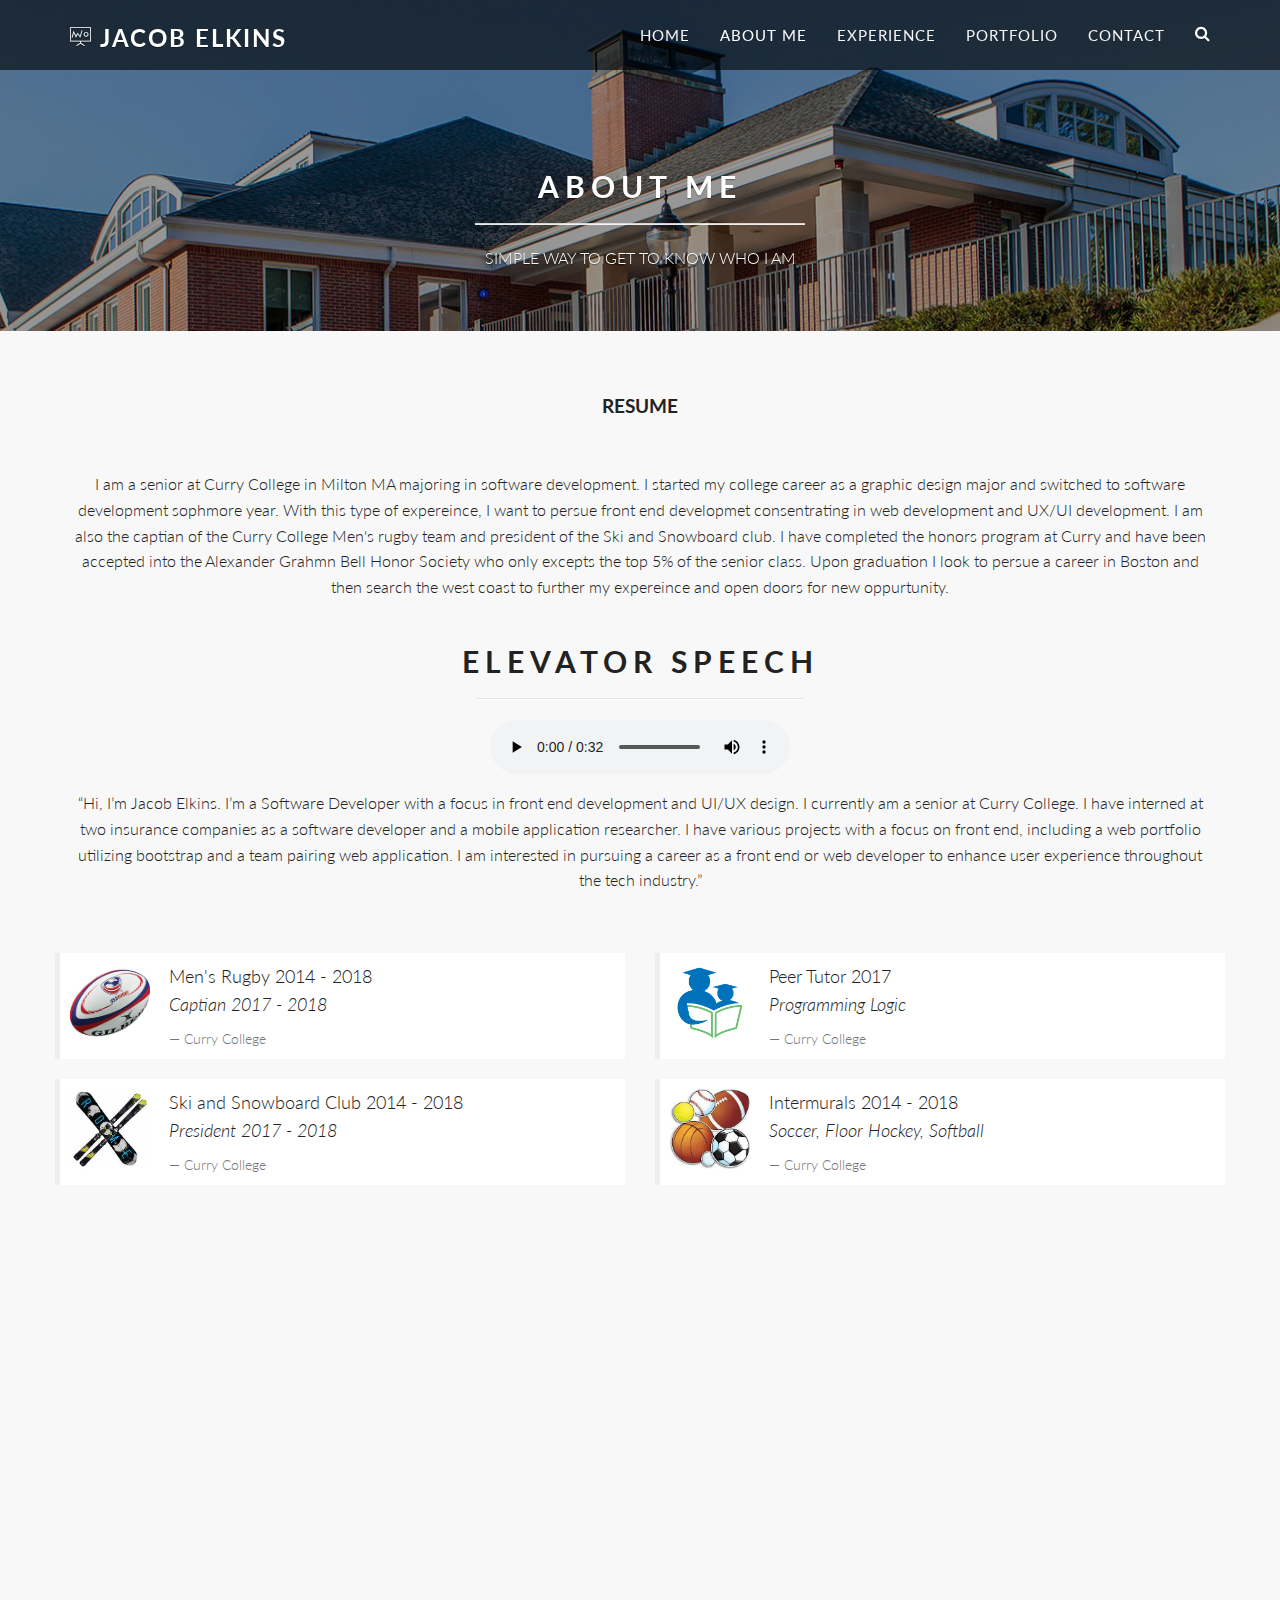
<file: impact/about-me.html>
<!DOCTYPE html>
<html lang="en">
<head>
    <meta charset="utf-8">
    <meta name="viewport" content="width=device-width, initial-scale=1.0">
    <meta name="description" content="">
    <meta name="author" content="">
    <title>About Me | Jacob Elkins Portfolio</title>
    <link href="css/bootstrap.min.css" rel="stylesheet">
    <link href="css/font-awesome.min.css" rel="stylesheet">
    <link href="css/pe-icons.css" rel="stylesheet">
    <link href="css/prettyPhoto.css" rel="stylesheet">
    <link href="css/animate.css" rel="stylesheet">
    <link href="css/style.css" rel="stylesheet">
    <!--[if lt IE 9]>
    <script src="js/html5shiv.js"></script>
    <script src="js/respond.min.js"></script>
    <![endif]-->       
    <script src="js/jquery.js"></script>
    <link rel="shortcut icon" href="images/ico/favicon.ico">
    <link rel="apple-touch-icon-precomposed" sizes="144x144" href="images/ico/apple-touch-icon-144x144.png">
    <link rel="apple-touch-icon-precomposed" sizes="114x114" href="images/ico/apple-touch-icon-114x114.png">
    <link rel="apple-touch-icon-precomposed" sizes="72x72" href="images/ico/images/ico/apple-touch-icon-72x72.png">
    <link rel="apple-touch-icon-precomposed" href="images/ico/apple-touch-icon-57x57.png">

    <script type="text/javascript">
    jQuery(document).ready(function($){
    'use strict';
        jQuery('body').backstretch([
            "images/Stu_bg.jpeg",
            "images/Rugby_bg.jpeg",
            "images/TwinPeak_bg.jpeg"
        ], {duration: 5000, fade: 500});

        $("#mapwrapper").gMap({ controls: false,
            scrollwheel: false,
            markers: [{     
                latitude:40.7566,
                longitude: -73.9863,
            icon: { image: "images/marker.png",
                iconsize: [44,44],
                iconanchor: [12,46],
                infowindowanchor: [12, 0] } }],
            icon: { 
                image: "images/marker.png", 
                iconsize: [26, 46],
                iconanchor: [12, 46],
                infowindowanchor: [12, 0] },
            latitude:40.7566,
            longitude: -73.9863,
            zoom: 14 });
    });
    </script>
</head><!--/head-->
<body>
<div id="preloader"></div>
    <header class="navbar navbar-inverse navbar-fixed-top opaqued" role="banner">
    <div id="search-wrapper">
        <div class="container">
            <input id="search-box" placeholder="Search">
        </div>
    </div>
    </div>
        <div class="container">
            <div class="navbar-header">
                <button type="button" class="navbar-toggle" data-toggle="collapse" data-target=".navbar-collapse">
                    <span class="sr-only">Toggle navigation</span>
                    <i class="fa fa-bars"></i>
                </button>
                <a class="navbar-brand" href="index.html"><h1><span class="pe-7s-gleam bounce-in"></span> Jacob Elkins</h1></a>
            </div>
            <div class="collapse navbar-collapse">
                <ul class="nav navbar-nav navbar-right">
                        <li><a href="index.html">Home</a></li>
                        <li class="active"><a href="about-me.html">About Me</a></li>
                        <li><a href="experience.html">Experience</a></li>
                        <li><a href="portfolio.html">Portfolio</a></li>
                        <li><a href="contact.html">Contact</a></li> 
                    <li><span class="search-trigger"><i class="fa fa-search"></i></span></li>
                </ul>
            </div>
        </div>
    </header><!--/header-->

    <section id="single-page-slider" class="no-margin">
        <div class="carousel slide" data-ride="carousel">
            <div class="carousel-inner">
                <div class="item active">
                    <div class="container">
                        <div class="row">
                            <div class="col-md-12">
                                <div class="center gap fade-down section-heading">
                                    <h2 class="main-title">About Me</h2>
                                    <hr>
                                    <p>Simple way to get to know who I am</p>
                                </div>
                            </div>   
                        </div>
                    </div>
                </div><!--/.item-->
            </div><!--/.carousel-inner-->
        </div><!--/.carousel-->
    </section><!--/#main-slider-->

    <div id="content-wrapper">
        <section id="about-us" class="white">
            <div class="container">
                    <p align="center"><a href="PDF/ElkinsResumePDF.pdf" target="_blank"><b><big>RESUME</big></b></a></p>
                <div class="gap"></div>
                <div class="row">
                    <div class="col-md-12 fade-up">
                        <p align="center">
                            I am a senior at Curry College in Milton MA majoring in software development. I started my college career as a graphic
                            design major and switched to software development sophmore year. With this type of expereince, 
                            I want to persue front end developmet consentrating in web development and UX/UI development. 
                            I am also the captian of the Curry College Men's rugby team and president of the Ski and Snowboard club. 
                            I have completed the honors program at Curry and have been accepted into the Alexander Grahmn Bell Honor Society who only excepts
                            the top 5% of the senior class. Upon graduation I look to persue a career in Boston and then search the west coast to further
                            my expereince and open doors for new oppurtunity.
                            </p>
                            <br>
                            
                    </div>
                    <div class="gap"></div>
                    <div class="center gap fade-down section-heading"> 
                        <h2 id="Fac" class="main-title">Elevator Speech</h2>
                        <hr>
                    </div>
                    <div align="center">
                            <audio controls>
                                <source src="Elevator-Speech.mp3" type="audio/mpeg">
                                Your browser does not support the audio element.
                            </audio>
                        </div> 
                    <div class="gap"></div>
                    <div class="col-md-12 fade-up">
                            <p align="center">
                                “Hi, I’m Jacob Elkins. I’m a Software Developer with a focus in front end development and UI/UX design. 
                                I currently am a senior at Curry College. I have interned at two insurance companies as a software developer 
                                and a mobile application researcher. I have various projects with a focus on front end, including a web 
                                portfolio utilizing bootstrap and a team pairing web application. I am interested in pursuing a career as a 
                                front end or web developer to enhance user experience throughout the tech industry.”  
                            </p>
                            <div class="gap"></div>
                            <div class="gap"></div>
                            <div class="gap"></div>
                            <div class="gap"></div>
                    </div>
              
                <div class="row fade-up">
                    <div class="col-md-6">
                        <div class="testimonial-list-item">
                        <img class="pull-left img-responsive quote-author-list" src="images/Rugby_Ball.png">
                            <blockquote>
                                <p>Men's Rugby 2014 - 2018<br><i>Captian 2017 - 2018</i></p>
                                <small>Curry College</small>
                            </blockquote>
                        </div>
                        <div class="testimonial-list-item">
                        <img class="pull-left img-responsive quote-author-list" src="images/Ski_Ride.png">
                            <blockquote>
                                <p>Ski and Snowboard Club 2014 - 2018 <br><i>President 2017 - 2018</i></p>
                                <small>Curry College</small>
                            </blockquote>
                        </div>
                    </div>
                    <div class="col-md-6">
                        <div class="testimonial-list-item">
                        <img class="pull-left img-responsive quote-author-list" src="images/Tutor.png">
                            <blockquote>
                                <p>Peer Tutor 2017<br><i>Programming Logic</i></p>
                                <small>Curry College</small>
                            </blockquote>
                        </div>
                        <div class="testimonial-list-item">
                        <img class="pull-left img-responsive quote-author-list" src="images/Intermurals.png">
                            <blockquote>
                                <p>Intermurals 2014 - 2018 <br><i>Soccer, Floor Hockey, Softball</i></p>
                                <small>Curry College</small>
                            </blockquote>
                        </div>
                    </div>
                </div>

                <div class="gap"></div>
                <div class="center gap fade-down section-heading"> 
                    <h2 id="Fac" class="main-title">Meet The Facalty</h2>
                    <hr>
                    <p>Teaching is the one profession that creates all other professions</p>
                </div> 
                <div class="gap"></div>

                <div id="meet-the-team" class="row">
                    <div class="col-md-3 col-xs-6">
                        <div class="center team-member">
                            <img class="img-responsive img-thumbnail bounce-in" src="images/DocPic.png" alt="">
                            <div class="team-content fade-up">
                                <h5>Ronald Krawitz<small class="role muted">IT Professor</small></h5>
                                <p>Programming aid and provided networking opportunities</p>
                                <!-- <a class="btn btn-social btn-facebook" href="#"><i class="fa fa-facebook"></i></a> <a class="btn btn-social btn-google-plus" href="#"><i class="fa fa-google-plus"></i></a> <a class="btn btn-social btn-twitter" href="#"><i class="fa fa-twitter"></i></a> <a class="btn btn-social btn-linkedin" href="#"><i class="fa fa-linkedin"></i></a> -->
                            </div>
                        </div>
                    </div>

                    <div class="col-md-3 col-xs-6">
                        <div class="center team-member">
                            <img class="img-responsive img-thumbnail bounce-in" src="images/Maryann.png" alt="">
                            <div class="team-content fade-up">
                                <h5>Maryann Gallant<small class="role muted">Advisor</small></h5>
                                <p>Guided academic career to a successful future</p>
                                <!-- <a class="btn btn-social btn-facebook" href="#"><i class="fa fa-facebook"></i></a> <a class="btn btn-social btn-google-plus" href="#"><i class="fa fa-google-plus"></i></a> <a class="btn btn-social btn-twitter" href="#"><i class="fa fa-twitter"></i></a> <a class="btn btn-social btn-linkedin" href="#"><i class="fa fa-linkedin"></i></a> -->
                            </div>
                        </div>
                    </div>        
                    <div class="col-md-3 col-xs-6">
                        <div class="center team-member">
                            <img class="img-responsive img-thumbnail bounce-in" src="images/Gordon.png" alt="" width="450px" height="450px">
                            <div class="team-content fade-up">
                                <h5>Deanna Gordon<small class="role muted">IT Professor</small></h5>
                                <p>Provided real world exposer to the tech world</p>
                                <!-- <a class="btn btn-social btn-facebook" href="#"><i class="fa fa-facebook"></i></a> <a class="btn btn-social btn-google-plus" href="#"><i class="fa fa-google-plus"></i></a> <a class="btn btn-social btn-twitter" href="#"><i class="fa fa-twitter"></i></a> <a class="btn btn-social btn-linkedin" href="#"><i class="fa fa-linkedin"></i></a> -->
                            </div>
                        </div>
                    </div>        
                    <div class="col-md-3 col-xs-6">
                        <div class="center team-member">
                            <img class="img-responsive img-thumbnail bounce-in" src="images/Praveen.png" alt="">
                            <div class="team-content fade-up">
                                <h5>Praveen Aravamudham<small class="role muted">IT Professor</small></h5>
                                <p>Provided tools for real world experience</p>
                                <!-- <a class="btn btn-social btn-facebook" href="#"><i class="fa fa-facebook"></i></a> <a class="btn btn-social btn-google-plus" href="#"><i class="fa fa-google-plus"></i></a> <a class="btn btn-social btn-twitter" href="#"><i class="fa fa-twitter"></i></a> <a class="btn btn-social btn-linkedin" href="#"><i class="fa fa-linkedin"></i></a> -->
                            </div>
                        </div>
                    </div>
                </div><!--/#meet-the-team-->
                <div class="gap"></div>  
                <div class="gap"></div>   
            </div>      
        </section>
    </div>

    <div id="footer-wrapper">
        <section id="bottom" class="">
            <div class="container">
                <div class="row">
                    <div class="col-md-3 col-sm-6 about-us-widget">
                        <h4>Tech Quote's</h4>
                        <p>Technology is nothing. What's important is that you have a faith in people, that they're basically good and smart, and if you give them tools, they'll do wonderful things with them <br><i>- Steve Jobs</i></p>
                    </div><!--/.col-md-3-->

                    <div class="col-md-3 col-sm-6">
                        <h4>Curry College</h4>
                        <div>
                            <ul class="arrow">
                                <li><a href="https://www.curry.edu/" target="_blank">Curry College Website</a></li>
                                <li><a href="https://www.linkedin.com/in/jacob-elkins/" target="_blank">LinkedIn</a></li>
                                <li><a href="https://github.com/JacobElkins413" target="_blank">GitHub</a></li>
                                <li><a href="PDF/ElkinsResumePDF.pdf" target="_blank">Resume</a></li>
                            </ul>
                        </div>
                    </div><!--/.col-md-3-->

                    <div class="col-md-3 col-sm-6">
                                <h4>Latest News</h4>
                                <div>
                                    <div class="media">
                                        <div class="pull-left">
                                            <img class="widget-img" src="images/Microsoft_Logo.png" alt="Microsoft">
                                        </div>
                                        <div class="media-body">
                                            <span class="media-heading"><a href="https://www.theverge.com/microsoft">Microsoft News</a></span>
                                            <small class="muted">Updated April 2018</small>
                                        </div>
                                    </div>
                                    <div class="media">
                                        <div class="pull-left">
                                            <img class="widget-img" src="images/Apple_Logo.jpg" alt="">
                                        </div>
                                        <div class="media-body">
                                            <span class="media-heading"><a href="https://www.theverge.com/apple">Apple News</a></span>
                                            <small class="muted">Updated April 201*</small>
                                        </div>
                                    </div>
                                </div>  
                            </div><!--/.col-md-3-->
                    <div class="col-md-3 col-sm-6">
                        <h4>Come See Us</h4>
                        <address>
                            <strong>Curry College</strong><br>
                            1071 Blue Hill Ave,<br>
                            Milton, MA 02186<br>
                    </div> <!--/.col-md-3-->
                </div>
            </div>
        </section><!--/#bottom-->

        <footer id="footer" class="">
            <div class="container">
                <div class="row">
                    <div class="col-sm-6">
                        &copy; 2018 <a target="_blank" href="https://www.linkedin.com/in/jacob-elkins/" title="Premium Themes and Templates">Jacob Elkins</a>. All Rights Reserved.
                    </div>
                    <div class="col-sm-6">
                        <ul class="pull-right">
                            <li><a id="gototop" class="gototop" href="#"><i class="fa fa-chevron-up"></i></a></li><!--#gototop-->
                        </ul>
                    </div>
                </div>
            </div>
        </footer><!--/#footer-->
    </div>

    <script src="js/bootstrap.min.js"></script>
    <script src="js/jquery.prettyPhoto.js"></script>
    <script src="js/plugins.js"></script>
    <script src="js/init.js"></script>
</body>
</html>
</file>
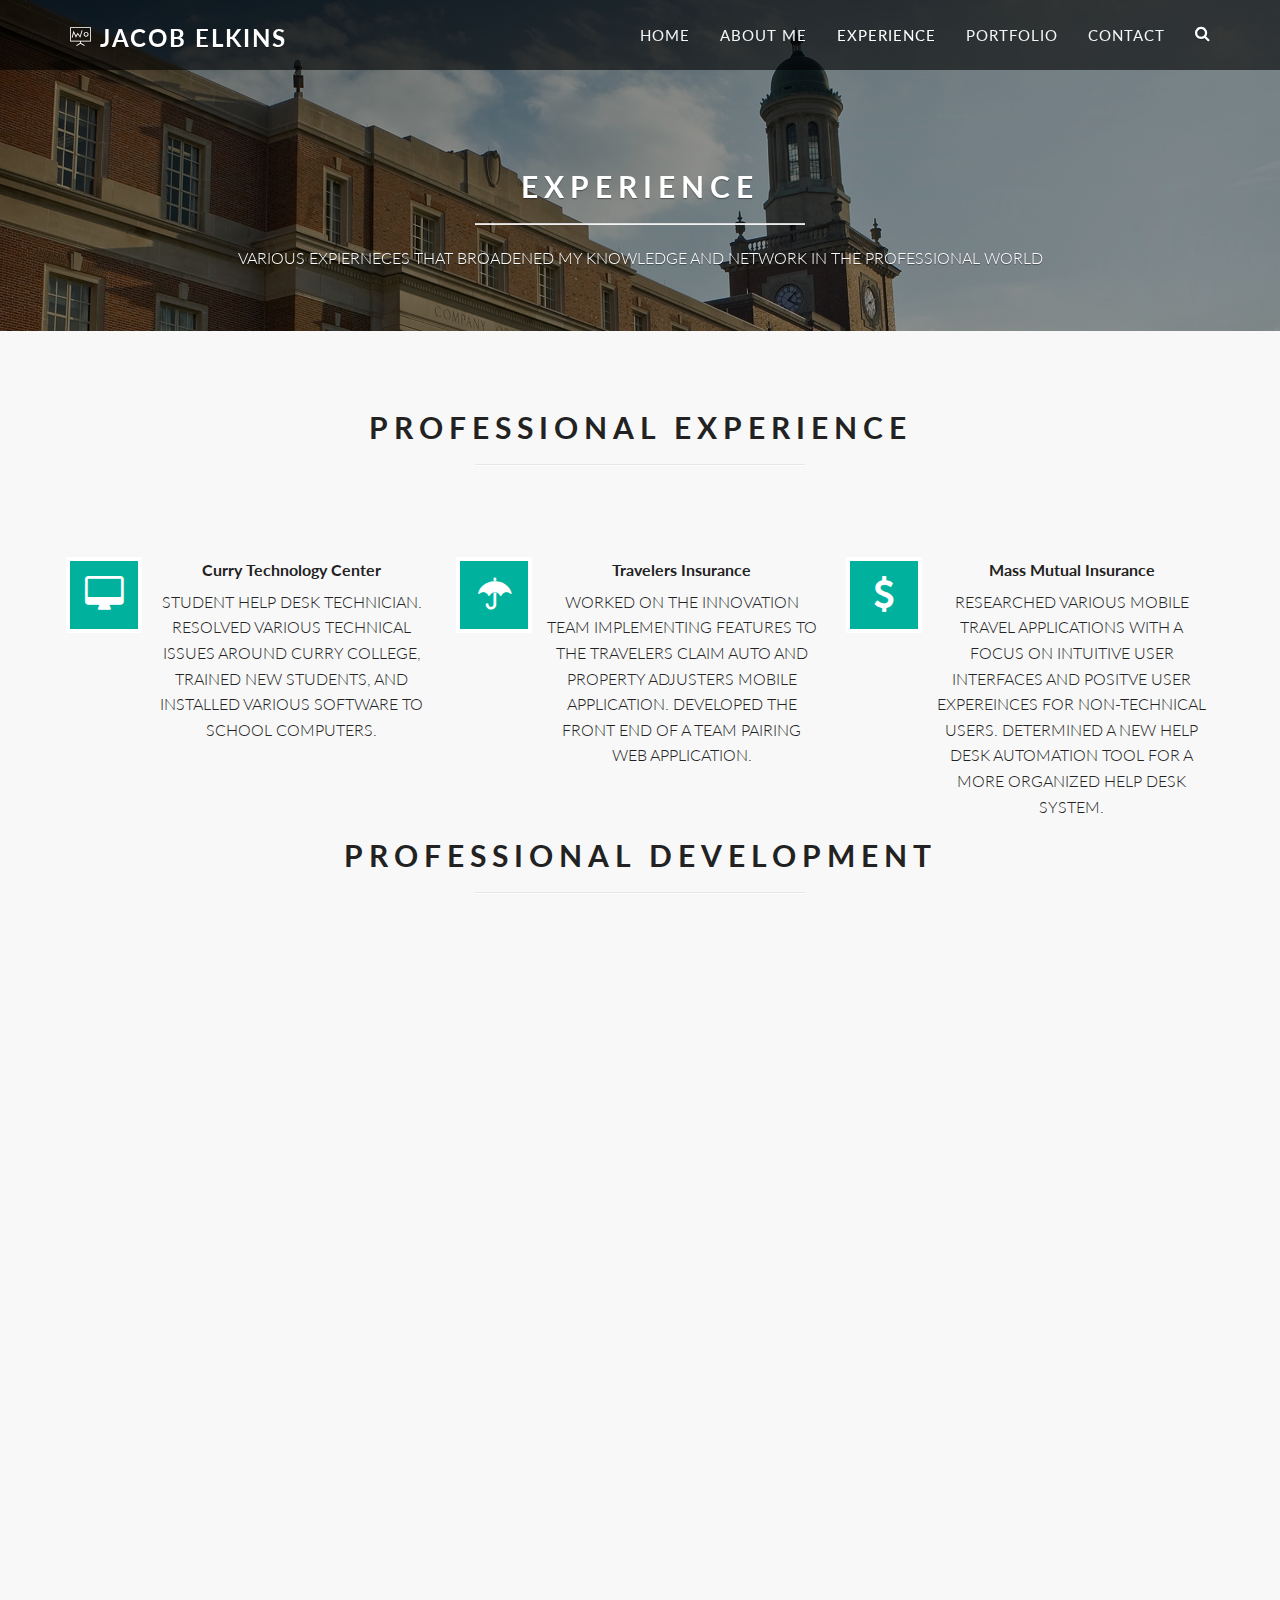
<file: impact/experience.html>
<!DOCTYPE html>
<html lang="en">
<head>
    <meta charset="utf-8">
    <meta name="viewport" content="width=device-width, initial-scale=1.0">
    <meta name="description" content="">
    <meta name="author" content="">
    <title>Experience | Jacob Elkins Portfolio</title>
    <link href="css/bootstrap.min.css" rel="stylesheet">
    <link href="css/font-awesome.min.css" rel="stylesheet">
    <link href="css/pe-icons.css" rel="stylesheet">
    <link href="css/prettyPhoto.css" rel="stylesheet">
    <link href="css/animate.css" rel="stylesheet">
    <link href="css/style.css" rel="stylesheet">
    <!--[if lt IE 9]>
    <script src="js/html5shiv.js"></script>
    <script src="js/respond.min.js"></script>
    <![endif]-->       
    <script src="js/jquery.js"></script>
    <link rel="shortcut icon" href="images/ico/favicon.ico">
    <link rel="apple-touch-icon-precomposed" sizes="144x144" href="images/ico/apple-touch-icon-144x144.png">
    <link rel="apple-touch-icon-precomposed" sizes="114x114" href="images/ico/apple-touch-icon-114x114.png">
    <link rel="apple-touch-icon-precomposed" sizes="72x72" href="images/ico/images/ico/apple-touch-icon-72x72.png">
    <link rel="apple-touch-icon-precomposed" href="images/ico/apple-touch-icon-57x57.png">

    <script type="text/javascript">
    jQuery(document).ready(function($){
    'use strict';
        jQuery('body').backstretch([
            "images/massmutual_bg.jpeg",
            "images/Travelers_bg.jpeg",
            "images/Stu_bg.jpeg"
        ], {duration: 5000, fade: 500});

        $("#mapwrapper").gMap({ controls: false,
            scrollwheel: false,
            markers: [{     
                latitude:40.7566,
                longitude: -73.9863,
            icon: { image: "images/marker.png",
                iconsize: [44,44],
                iconanchor: [12,46],
                infowindowanchor: [12, 0] } }],
            icon: { 
                image: "images/marker.png", 
                iconsize: [26, 46],
                iconanchor: [12, 46],
                infowindowanchor: [12, 0] },
            latitude:40.7566,
            longitude: -73.9863,
            zoom: 14 });
    });
    </script>
</head><!--/head-->
<body>
<div id="preloader"></div>
    <header class="navbar navbar-inverse navbar-fixed-top opaqued" role="banner">
    <div id="search-wrapper">
        <div class="container">
            <input id="search-box" placeholder="Search">
        </div>
    </div>
    </div>
        <div class="container">
            <div class="navbar-header">
                <button type="button" class="navbar-toggle" data-toggle="collapse" data-target=".navbar-collapse">
                    <span class="sr-only">Toggle navigation</span>
                    <i class="fa fa-bars"></i>
                </button>
                <a class="navbar-brand" href="index.html"><h1><span class="pe-7s-gleam bounce-in"></span> Jacob Elkins</h1></a>
            </div>
            <div class="collapse navbar-collapse">
                <ul class="nav navbar-nav navbar-right">
                        <li><a href="index.html">Home</a></li>
                        <li><a href="about-me.html">About Me</a></li>
                        <li class="active"><a href="experience.html">Experience</a></li>
                        <li><a href="portfolio.html">Portfolio</a></li>
                        <li><a href="contact.html">Contact</a></li> 
                    <li><span class="search-trigger"><i class="fa fa-search"></i></span></li>
                </ul>
            </div>
        </div>
    </header><!--/header-->

    <section id="single-page-slider" class="no-margin">
        <div class="carousel slide" data-ride="carousel">
            <div class="carousel-inner">
                <div class="item active">
                    <div class="container">
                        <div class="row">
                            <div class="col-md-12">
                                <div class="center gap fade-down section-heading">
                                    <h2 class="main-title">Experience</h2>
                                    <hr>
                                    <p>Various expierneces that broadened my knowledge and network in the professional world</p>
                                </div>
                            </div>   
                        </div>
                    </div>
                </div><!--/.item-->
            </div><!--/.carousel-inner-->
        </div><!--/.carousel-->
    </section><!--/#main-slider-->

    <div id="content-wrapper">
        <section id="services" class="white">
            <div class="container">
                    <div class="center gap fade-down section-heading">
                            <h2 class="main-title">Professional Experience</h2>
                            <hr> 
                            <br>
            <div class="gap"></div>             
                <div class="row">
                    <div class="col-md-4 col-sm-6">
                        <div class="service-block">
                            <div class="pull-left bounce-in">
                                <i class="fa fa-windows fa fa-md"></i>
                            </div>
                            <div class="media-body fade-up">
                                <h3 class="media-heading">Curry Technology Center</h3>
                                <p>
                                   Student Help Desk Technician. Resolved various technical issues around Curry College, trained new students, 
                                   and installed various software to school computers. 
                                </p>
                            </div>
                        </div>
                    </div><!--/.col-md-4-->
                    <div class="col-md-4 col-sm-6">
                        <div class="service-block">
                            <div class="pull-left bounce-in">
                                <i class="fa fa-android fa fa-md"></i>
                            </div>
                            <div class="media-body fade-up">
                                <h3 class="media-heading">Travelers Insurance</h3>
                                <p>
                                    Worked on the innovation team implementing features to the Travelers Claim Auto and Property Adjusters mobile application.
                                    Developed the front end of a team pairing web application.
                                </p>
                            </div>
                        </div>
                    </div><!--/.col-md-4-->
                    <div class="col-md-4 col-sm-6">
                        <div class="service-block">
                            <div class="pull-left bounce-in">
                                <i class="fa fa-apple fa fa-md"></i>
                            </div>
                            <div class="media-body fade-up">
                                <h3 class="media-heading">Mass Mutual Insurance</h3>
                                <p>
                                    Researched various mobile travel applications with a focus on intuitive user interfaces and positve user expereinces for non-technical
                                    users. Determined a new help desk automation tool for a more organized help desk system.
                                </p>
                            </div>
                        </div>
                    </div><!--/.col-md-4-->
                <div class="center gap fade-down section-heading">
                    <h2 class="main-title">Professional Development</h2>
                    <hr> 
                    <br>
                </div><!--/.row-->
                <div class="gap"></div>
                <div class="row">
                    <div class="col-md-4 col-sm-6">
                        <div class="service-block">
                            <div class="pull-left bounce-in">
                                <i class="fa fa-linux fa fa-md"></i>
                            </div>
                            <div class="media-body fade-up">
                                <h3 class="media-heading">TreeHouse Front End Development</h3>
                                <p>
                                    A development track that teaches the fundementals needed to develop beautiful, interactive websites.
                                </p>
                            </div>
                        </div>
                    </div><!--/.col-md-4-->
                    <div class="col-md-4 col-sm-6">
                        <div class="service-block">
                            <div class="pull-left bounce-in">
                                <i class="fa fa-dribbble fa fa-md"></i>
                            </div>
                            <div class="media-body fade-up">
                                <h3 class="media-heading">Boston Code Camp Presenter</h3>
                                <p>
                                    Presented a lightning talk about an overview of test driven development. Described the red - green
                                    - refactor cycle and benefits of using TDD.
                                </p>
                            </div>
                        </div>
                    </div><!--/.col-md-4-->
                    <div class="col-md-4 col-sm-6">
                        <div class="service-block">
                            <div class="pull-left bounce-in">
                                <i class="fa fa-google-plus fa fa-md"></i>
                            </div>
                            <div class="media-body fade-up">
                                <h3 class="media-heading">Evil By Design</h3>
                                <p>
                                    A book by Chris Nodder that discusses evil design implementations grouped under the seven deadly sins, with tips on how to 
                                    use each pattern, and examples from real life and the Web.
                                </p>
                            </div>
                        </div>
                    </div><!--/.col-md-4-->
                </div><!--/.row-->
            </div>
            <div class="gap"></div>
            <div class="row">
                <div class="col-md-12">
                    <div class="center gap fade-down section-heading">
                        <h2 class="main-title">My Skills</h2>
                        <hr>
                        <p align="center"><a href="PDF/ElkinsResumePDF.pdf" target="_blank"><b><big>RESUME</big></b></a></p>
                    </div>               
                </div>
            </div>
            <div class="container">     
            <div class="row">            
                    <div class="col-md-3">
                        <div class="tile-progress tile-red bounce-in">
                            <div class="tile-header">
                                <h3>Communication</h3>
                                <span>Communicating through different mediums</span>
                            </div>
                            <div class="tile-progressbar">
                                <span data-fill="65.5%" style="width: 90%;"></span>
                            </div>
                            <div class="tile-footer">
                                <h4>
                                    <span><i class="fa fa-users" aria-hidden="true"></i></span>
                                </h4>
                            </div>
                        </div>
                    </div>
                    <div class="col-md-3">
                        <div class="tile-progress tile-cyan bounce-in">
                            <div class="tile-header">
                                <h3>Teamwork</h3>
                                <span>Excel in team collaberation</span>
                            </div>
                            <div class="tile-progressbar">
                                <span data-fill="98.5%" style="width: 98.5%;"></span>
                            </div>
                            <div class="tile-footer">
                                <h4>
                                    <span><i class="fa fa-users" aria-hidden="true"></i></span>
                                </h4>
                            </div>
                        </div>
                    </div>
                    <div class="col-md-3">
                        <div class="tile-progress tile-primary bounce-in">
                            <div class="tile-header">
                                <h3>Web Development</h3>
                                <span>HTML5, CSS, Bootstrap</span>
                            </div>
                            <div class="tile-progressbar">
                                <span data-fill="90%" style="width: 90%;"></span>
                            </div>
                            <div class="tile-footer">
                                <h4>
                                    <span><i class="fa fa-html5" aria-hidden="true"></i></span>
                                </h4>
                            </div>
                        </div>
                    </div>
                    <div class="col-md-3">
                        <div class="tile-progress tile-pink bounce-in">
                            <div class="tile-header">
                                <h3>Design</h3>
                                <span>Intuitive user interfaces and positive user experiences</span>
                            </div>
                            <div class="tile-progressbar">
                                <span data-fill="10%" style="width: 80%;"></span>
                            </div>
                            <div class="tile-footer">
                                <h4>
                                    <span><i class="fa fa-desktop" aria-hidden="true"></i></span>
                                </h4>
                            </div>
                        </div>
                    </div>
                    <div class="row">            
                            <div class="col-md-3">
                                <div class="tile-progress tile-red bounce-in">
                                    <div class="tile-header">
                                        <h3>Leadership</h3>
                                        <span>Guiding team members to success</span>
                                    </div>
                                    <div class="tile-progressbar">
                                        <span data-fill="65.5%" style="width: 90%;"></span>
                                    </div>
                                    <div class="tile-footer">
                                        <h4>
                                            <span><i class="fa fa-users" aria-hidden="true"></i></span>
                                        </h4>
                                    </div>
                                </div>
                            </div>
                            <div class="col-md-3">
                                <div class="tile-progress tile-cyan bounce-in">
                                    <div class="tile-header">
                                        <h3>Customer Service</h3>
                                        <span>Excellent verbal and in-person customer service</span>
                                    </div>
                                    <div class="tile-progressbar">
                                        <span data-fill="98.5%" style="width: 98.5%;"></span>
                                    </div>
                                    <div class="tile-footer">
                                        <h4>
                                            <span><i class="fa fa-users" aria-hidden="true"></i></span>
                                        </h4>
                                    </div>
                                </div>
                            </div>
                            <div class="col-md-3">
                                <div class="tile-progress tile-primary bounce-in">
                                    <div class="tile-header">
                                        <h3>JavaScript</h3>
                                        <span>Provides dynamic interactivity on websites</span>
                                    </div>
                                    <div class="tile-progressbar">
                                        <span data-fill="90%" style="width: 70%;"></span>
                                    </div>
                                    <div class="tile-footer">
                                        <h4>
                                            <span><i class="fa fa-code" aria-hidden="true"></i></span>
                                        </h4>
                                    </div>
                                </div>
                            </div>
                            <div class="col-md-3">
                                <div class="tile-progress tile-pink bounce-in">
                                    <div class="tile-header">
                                        <h3>C#</h3>
                                        <span>
                                            Strong typing, functional, generic, object-oriented and more.
                                        </span>
                                    </div>
                                    <div class="tile-progressbar">
                                        <span data-fill="10%" style="width: 60%;"></span>
                                    </div>
                                    <div class="tile-footer">
                                        <h4>
                                            <span><i class="fa fa-code" aria-hidden="true"></i></span>
                                        </h4>
                                    </div>
                                </div>
                            </div>
                </div><!--/.row-->
                <div class="gap"></div>
            </div>
        </section>
    </div>

<div id="footer-wrapper">
        <section id="bottom" class="">
            <div class="container">
                <div class="row">
                    <div class="col-md-3 col-sm-6 about-us-widget">
                        <h4>Tech Quote's</h4>
                        <p>Technology is nothing. What's important is that you have a faith in people, that they're basically good and smart, and if you give them tools, they'll do wonderful things with them <br><i>- Steve Jobs</i></p>
                    </div><!--/.col-md-3-->

                    <div class="col-md-3 col-sm-6">
                        <h4>Curry College</h4>
                        <div>
                            <ul class="arrow">
                                <li><a href="https://www.curry.edu/" target="_blank">Curry College Website</a></li>
                                <li><a href="https://www.linkedin.com/in/jacob-elkins/" target="_blank">LinkedIn</a></li>
                                <li><a href="https://github.com/JacobElkins413" target="_blank">GitHub</a></li>
                                <li><a href="PDF/ElkinsResumePDF.pdf" target="_blank">Resume</a></li>
                            </ul>
                        </div>
                    </div><!--/.col-md-3-->

                    <div class="col-md-3 col-sm-6">
                                <h4>Latest News</h4>
                                <div>
                                    <div class="media">
                                        <div class="pull-left">
                                            <img class="widget-img" src="images/Microsoft_Logo.png" alt="Microsoft">
                                        </div>
                                        <div class="media-body">
                                            <span class="media-heading"><a href="https://www.theverge.com/microsoft">Microsoft News</a></span>
                                            <small class="muted">Updated April 2018</small>
                                        </div>
                                    </div>
                                    <div class="media">
                                        <div class="pull-left">
                                            <img class="widget-img" src="images/Apple_Logo.jpg" alt="">
                                        </div>
                                        <div class="media-body">
                                            <span class="media-heading"><a href="https://www.theverge.com/apple">Apple News</a></span>
                                            <small class="muted">Updated April 201*</small>
                                        </div>
                                    </div>
                                </div>  
                            </div><!--/.col-md-3-->

                    <div class="col-md-3 col-sm-6">
                        <h4>Come See Us</h4>
                        <address>
                            <strong>Curry College</strong><br>
                            1071 Blue Hill Ave,<br>
                            Milton, MA 02186<br>
                    </div> <!--/.col-md-3-->
                </div>
            </div>
        </section><!--/#bottom-->

        <footer id="footer" class="">
            <div class="container">
                <div class="row">
                    <div class="col-sm-6">
                        &copy; 2018 <a target="_blank" href="https://www.linkedin.com/in/jacob-elkins/" title="Premium Themes and Templates">Jacob Elkins</a>. All Rights Reserved.
                    </div>
                    <div class="col-sm-6">
                        <ul class="pull-right">
                            <li><a id="gototop" class="gototop" href="#"><i class="fa fa-chevron-up"></i></a></li><!--#gototop-->
                        </ul>
                    </div>
                </div>
            </div>
        </footer><!--/#footer-->
    </div>

    <script src="js/bootstrap.min.js"></script>
    <script src="js/jquery.prettyPhoto.js"></script>
    <script src="js/plugins.js"></script>
    <script src="js/init.js"></script>
</body>
</html>
</file>
<file: impact/css/pe-icons.css>
@font-face {
	font-family: 'Pe-icon-7-stroke';
	src:url('../fonts/Pe-icon-7-stroke.eot?-9uki6c');
	src:url('../fonts/Pe-icon-7-stroke.eot?#iefix-9uki6c') format('embedded-opentype'),
		url('../fonts/Pe-icon-7-stroke.woff?-9uki6c') format('woff'),
		url('../fonts/Pe-icon-7-stroke.ttf?-9uki6c') format('truetype'),
		url('../fonts/Pe-icon-7-stroke.svg?-9uki6c#Pe-icon-7-stroke') format('svg');
	font-weight: normal;
	font-style: normal;
}

[class^="pe-7s-"], [class*=" pe-7s-"] {
	display: inline-block;
	font-family: 'Pe-icon-7-stroke';
	speak: none;
	font-style: normal;
	font-weight: normal;
	font-variant: normal;
	text-transform: none;
	line-height: 1;

	/* Better Font Rendering =========== */
	-webkit-font-smoothing: antialiased;
	-moz-osx-font-smoothing: grayscale;
}

.pe-7s-cloud-upload:before {
	content: "\e68a";
}
.pe-7s-close:before {
	content: "\e680";
}
.pe-7s-cloud-download:before {
	content: "\e68b";
}
.pe-7s-close-circle:before {
	content: "\e681";
}
.pe-7s-angle-up:before {
	content: "\e682";
}
.pe-7s-angle-up-circle:before {
	content: "\e683";
}
.pe-7s-angle-right:before {
	content: "\e684";
}
.pe-7s-angle-right-circle:before {
	content: "\e685";
}
.pe-7s-angle-left:before {
	content: "\e686";
}
.pe-7s-angle-left-circle:before {
	content: "\e687";
}
.pe-7s-angle-down:before {
	content: "\e688";
}
.pe-7s-angle-down-circle:before {
	content: "\e689";
}
.pe-7s-wallet:before {
	content: "\e600";
}
.pe-7s-volume2:before {
	content: "\e601";
}
.pe-7s-volume1:before {
	content: "\e602";
}
.pe-7s-voicemail:before {
	content: "\e603";
}
.pe-7s-video:before {
	content: "\e604";
}
.pe-7s-user:before {
	content: "\e605";
}
.pe-7s-upload:before {
	content: "\e606";
}
.pe-7s-unlock:before {
	content: "\e607";
}
.pe-7s-umbrella:before {
	content: "\e608";
}
.pe-7s-trash:before {
	content: "\e609";
}
.pe-7s-tools:before {
	content: "\e60a";
}
.pe-7s-notebook:before {
	content: "\e62b";
}
.pe-7s-ticket:before {
	content: "\e60c";
}
.pe-7s-target:before {
	content: "\e60d";
}
.pe-7s-sun:before {
	content: "\e60e";
}
.pe-7s-study:before {
	content: "\e60f";
}
.pe-7s-stopwatch:before {
	content: "\e610";
}
.pe-7s-star:before {
	content: "\e611";
}
.pe-7s-speaker:before {
	content: "\e612";
}
.pe-7s-signal:before {
	content: "\e613";
}
.pe-7s-shuffle:before {
	content: "\e614";
}
.pe-7s-shopbag:before {
	content: "\e615";
}
.pe-7s-share:before {
	content: "\e616";
}
.pe-7s-server:before {
	content: "\e617";
}
.pe-7s-search:before {
	content: "\e618";
}
.pe-7s-science:before {
	content: "\e619";
}
.pe-7s-ribbon:before {
	content: "\e61a";
}
.pe-7s-repeat:before {
	content: "\e61b";
}
.pe-7s-refresh:before {
	content: "\e61c";
}
.pe-7s-refresh-cloud:before {
	content: "\e61d";
}
.pe-7s-radio:before {
	content: "\e61e";
}
.pe-7s-print:before {
	content: "\e61f";
}
.pe-7s-prev:before {
	content: "\e620";
}
.pe-7s-power:before {
	content: "\e621";
}
.pe-7s-portfolio:before {
	content: "\e622";
}
.pe-7s-plus:before {
	content: "\e623";
}
.pe-7s-play:before {
	content: "\e624";
}
.pe-7s-plane:before {
	content: "\e625";
}
.pe-7s-photo-gallery:before {
	content: "\e626";
}
.pe-7s-phone:before {
	content: "\e627";
}
.pe-7s-pen:before {
	content: "\e628";
}
.pe-7s-paper-plane:before {
	content: "\e629";
}
.pe-7s-paint:before {
	content: "\e62a";
}
.pe-7s-notebook:before {
	content: "\e62b";
}
.pe-7s-note:before {
	content: "\e62c";
}
.pe-7s-next:before {
	content: "\e62d";
}
.pe-7s-news-paper:before {
	content: "\e62e";
}
.pe-7s-musiclist:before {
	content: "\e62f";
}
.pe-7s-music:before {
	content: "\e630";
}
.pe-7s-mouse:before {
	content: "\e631";
}
.pe-7s-more:before {
	content: "\e632";
}
.pe-7s-moon:before {
	content: "\e633";
}
.pe-7s-monitor:before {
	content: "\e634";
}
.pe-7s-micro:before {
	content: "\e635";
}
.pe-7s-menu:before {
	content: "\e636";
}
.pe-7s-map:before {
	content: "\e637";
}
.pe-7s-map-marker:before {
	content: "\e638";
}
.pe-7s-mail:before {
	content: "\e639";
}
.pe-7s-mail-open:before {
	content: "\e63a";
}
.pe-7s-mail-open-file:before {
	content: "\e63b";
}
.pe-7s-magnet:before {
	content: "\e63c";
}
.pe-7s-loop:before {
	content: "\e63d";
}
.pe-7s-look:before {
	content: "\e63e";
}
.pe-7s-lock:before {
	content: "\e63f";
}
.pe-7s-lintern:before {
	content: "\e640";
}
.pe-7s-link:before {
	content: "\e641";
}
.pe-7s-like:before {
	content: "\e642";
}
.pe-7s-study:before {
	content: "\e60f";
}
.pe-7s-less:before {
	content: "\e644";
}
.pe-7s-keypad:before {
	content: "\e645";
}
.pe-7s-junk:before {
	content: "\e646";
}
.pe-7s-info:before {
	content: "\e647";
}
.pe-7s-home:before {
	content: "\e648";
}
.pe-7s-help2:before {
	content: "\e649";
}
.pe-7s-help1:before {
	content: "\e64a";
}
.pe-7s-graph3:before {
	content: "\e64b";
}
.pe-7s-graph2:before {
	content: "\e64c";
}
.pe-7s-piggy:before {
	content: "\e6c0";
}
.pe-7s-graph:before {
	content: "\e64e";
}
.pe-7s-global:before {
	content: "\e64f";
}
.pe-7s-gleam:before {
	content: "\e65e";
}
.pe-7s-glasses:before {
	content: "\e651";
}
.pe-7s-gift:before {
	content: "\e652";
}
.pe-7s-folder:before {
	content: "\e653";
}
.pe-7s-flag:before {
	content: "\e654";
}
.pe-7s-filter:before {
	content: "\e655";
}
.pe-7s-file:before {
	content: "\e656";
}
.pe-7s-expand1:before {
	content: "\e657";
}
.pe-7s-exapnd2:before {
	content: "\e658";
}
.pe-7s-edit:before {
	content: "\e659";
}
.pe-7s-drop:before {
	content: "\e65a";
}
.pe-7s-drawer:before {
	content: "\e65b";
}
.pe-7s-download:before {
	content: "\e65c";
}
.pe-7s-display2:before {
	content: "\e65d";
}
.pe-7s-display1:before {
	content: "\e65e";
}
.pe-7s-diskette:before {
	content: "\e65f";
}
.pe-7s-date:before {
	content: "\e660";
}
.pe-7s-cup:before {
	content: "\e661";
}
.pe-7s-culture:before {
	content: "\e662";
}
.pe-7s-crop:before {
	content: "\e663";
}
.pe-7s-credit:before {
	content: "\e664";
}
.pe-7s-copy-file:before {
	content: "\e665";
}
.pe-7s-config:before {
	content: "\e666";
}
.pe-7s-compass:before {
	content: "\e667";
}
.pe-7s-comment:before {
	content: "\e668";
}
.pe-7s-coffee:before {
	content: "\e669";
}
.pe-7s-cloud:before {
	content: "\e66a";
}
.pe-7s-clock:before {
	content: "\e66b";
}
.pe-7s-check:before {
	content: "\e66c";
}
.pe-7s-chat:before {
	content: "\e66d";
}
.pe-7s-cart:before {
	content: "\e66e";
}
.pe-7s-camera:before {
	content: "\e66f";
}
.pe-7s-call:before {
	content: "\e670";
}
.pe-7s-calculator:before {
	content: "\e671";
}
.pe-7s-browser:before {
	content: "\e672";
}
.pe-7s-box2:before {
	content: "\e673";
}
.pe-7s-box1:before {
	content: "\e674";
}
.pe-7s-bookmarks:before {
	content: "\e675";
}
.pe-7s-bicycle:before {
	content: "\e676";
}
.pe-7s-bell:before {
	content: "\e677";
}
.pe-7s-battery:before {
	content: "\e678";
}
.pe-7s-ball:before {
	content: "\e679";
}
.pe-7s-back:before {
	content: "\e67a";
}
.pe-7s-attention:before {
	content: "\e67b";
}
.pe-7s-anchor:before {
	content: "\e67c";
}
.pe-7s-albums:before {
	content: "\e67d";
}
.pe-7s-alarm:before {
	content: "\e67e";
}
.pe-7s-airplay:before {
	content: "\e67f";
}
</file>
<file: impact/css/prettyPhoto.css>
div.pp_default .pp_top,div.pp_default .pp_top .pp_middle,div.pp_default .pp_top .pp_left,div.pp_default .pp_top .pp_right,div.pp_default .pp_bottom,div.pp_default .pp_bottom .pp_left,div.pp_default .pp_bottom .pp_middle,div.pp_default .pp_bottom .pp_right{height:13px}
div.pp_default .pp_top .pp_left{background:url(../images/prettyPhoto/default/sprite.png) -78px -93px no-repeat}
div.pp_default .pp_top .pp_middle{background:url(../images/prettyPhoto/default/sprite_x.png) top left repeat-x}
div.pp_default .pp_top .pp_right{background:url(../images/prettyPhoto/default/sprite.png) -112px -93px no-repeat}
div.pp_default .pp_content .ppt{color:#f8f8f8}
div.pp_default .pp_content_container .pp_left{background:url(../images/prettyPhoto/default/sprite_y.png) -7px 0 repeat-y;padding-left:13px}
div.pp_default .pp_content_container .pp_right{background:url(../images/prettyPhoto/default/sprite_y.png) top right repeat-y;padding-right:13px}
div.pp_default .pp_next:hover{background:url(../images/prettyPhoto/default/sprite_next.png) center right no-repeat;cursor:pointer}
div.pp_default .pp_previous:hover{background:url(../images/prettyPhoto/default/sprite_prev.png) center left no-repeat;cursor:pointer}
div.pp_default .pp_expand{background:url(../images/prettyPhoto/default/sprite.png) 0 -29px no-repeat;cursor:pointer;width:28px;height:28px}
div.pp_default .pp_expand:hover{background:url(../images/prettyPhoto/default/sprite.png) 0 -56px no-repeat;cursor:pointer}
div.pp_default .pp_contract{background:url(../images/prettyPhoto/default/sprite.png) 0 -84px no-repeat;cursor:pointer;width:28px;height:28px}
div.pp_default .pp_contract:hover{background:url(../images/prettyPhoto/default/sprite.png) 0 -113px no-repeat;cursor:pointer}
div.pp_default .pp_close{width:30px;height:30px;background:url(../images/prettyPhoto/default/sprite.png) 2px 1px no-repeat;cursor:pointer}
div.pp_default .pp_gallery ul li a{background:url(../images/prettyPhoto/default/default_thumb.png) center center #f8f8f8;border:1px solid #aaa}
div.pp_default .pp_social{margin-top:7px}
div.pp_default .pp_gallery a.pp_arrow_previous,div.pp_default .pp_gallery a.pp_arrow_next{position:static;left:auto}
div.pp_default .pp_nav .pp_play,div.pp_default .pp_nav .pp_pause{background:url(../images/prettyPhoto/default/sprite.png) -51px 1px no-repeat;height:30px;width:30px}
div.pp_default .pp_nav .pp_pause{background-position:-51px -29px}
div.pp_default a.pp_arrow_previous,div.pp_default a.pp_arrow_next{background:url(../images/prettyPhoto/default/sprite.png) -31px -3px no-repeat;height:20px;width:20px;margin:4px 0 0}
div.pp_default a.pp_arrow_next{left:52px;background-position:-82px -3px}
div.pp_default .pp_content_container .pp_details{margin-top:5px}
div.pp_default .pp_nav{clear:none;height:30px;width:110px;position:relative}
div.pp_default .pp_nav .currentTextHolder{font-family:Georgia;font-style:italic;color:#999;font-size:11px;left:75px;line-height:25px;position:absolute;top:2px;margin:0;padding:0 0 0 10px}
div.pp_default .pp_close:hover,div.pp_default .pp_nav .pp_play:hover,div.pp_default .pp_nav .pp_pause:hover,div.pp_default .pp_arrow_next:hover,div.pp_default .pp_arrow_previous:hover{opacity:0.7}
div.pp_default .pp_description{font-size:11px;font-weight:700;line-height:14px;margin:5px 50px 5px 0}
div.pp_default .pp_bottom .pp_left{background:url(../images/prettyPhoto/default/sprite.png) -78px -127px no-repeat}
div.pp_default .pp_bottom .pp_middle{background:url(../images/prettyPhoto/default/sprite_x.png) bottom left repeat-x}
div.pp_default .pp_bottom .pp_right{background:url(../images/prettyPhoto/default/sprite.png) -112px -127px no-repeat}
div.pp_default .pp_loaderIcon{background:url(../images/prettyPhoto/default/loader.gif) center center no-repeat}
div.light_rounded .pp_top .pp_left{background:url(../images/prettyPhoto/light_rounded/sprite.png) -88px -53px no-repeat}
div.light_rounded .pp_top .pp_right{background:url(../images/prettyPhoto/light_rounded/sprite.png) -110px -53px no-repeat}
div.light_rounded .pp_next:hover{background:url(../images/prettyPhoto/light_rounded/btnNext.png) center right no-repeat;cursor:pointer}
div.light_rounded .pp_previous:hover{background:url(../images/prettyPhoto/light_rounded/btnPrevious.png) center left no-repeat;cursor:pointer}
div.light_rounded .pp_expand{background:url(../images/prettyPhoto/light_rounded/sprite.png) -31px -26px no-repeat;cursor:pointer}
div.light_rounded .pp_expand:hover{background:url(../images/prettyPhoto/light_rounded/sprite.png) -31px -47px no-repeat;cursor:pointer}
div.light_rounded .pp_contract{background:url(../images/prettyPhoto/light_rounded/sprite.png) 0 -26px no-repeat;cursor:pointer}
div.light_rounded .pp_contract:hover{background:url(../images/prettyPhoto/light_rounded/sprite.png) 0 -47px no-repeat;cursor:pointer}
div.light_rounded .pp_close{width:75px;height:22px;background:url(../images/prettyPhoto/light_rounded/sprite.png) -1px -1px no-repeat;cursor:pointer}
div.light_rounded .pp_nav .pp_play{background:url(../images/prettyPhoto/light_rounded/sprite.png) -1px -100px no-repeat;height:15px;width:14px}
div.light_rounded .pp_nav .pp_pause{background:url(../images/prettyPhoto/light_rounded/sprite.png) -24px -100px no-repeat;height:15px;width:14px}
div.light_rounded .pp_arrow_previous{background:url(../images/prettyPhoto/light_rounded/sprite.png) 0 -71px no-repeat}
div.light_rounded .pp_arrow_next{background:url(../images/prettyPhoto/light_rounded/sprite.png) -22px -71px no-repeat}
div.light_rounded .pp_bottom .pp_left{background:url(../images/prettyPhoto/light_rounded/sprite.png) -88px -80px no-repeat}
div.light_rounded .pp_bottom .pp_right{background:url(../images/prettyPhoto/light_rounded/sprite.png) -110px -80px no-repeat}
div.dark_rounded .pp_top .pp_left{background:url(../images/prettyPhoto/dark_rounded/sprite.png) -88px -53px no-repeat}
div.dark_rounded .pp_top .pp_right{background:url(../images/prettyPhoto/dark_rounded/sprite.png) -110px -53px no-repeat}
div.dark_rounded .pp_content_container .pp_left{background:url(../images/prettyPhoto/dark_rounded/contentPattern.png) top left repeat-y}
div.dark_rounded .pp_content_container .pp_right{background:url(../images/prettyPhoto/dark_rounded/contentPattern.png) top right repeat-y}
div.dark_rounded .pp_next:hover{background:url(../images/prettyPhoto/dark_rounded/btnNext.png) center right no-repeat;cursor:pointer}
div.dark_rounded .pp_previous:hover{background:url(../images/prettyPhoto/dark_rounded/btnPrevious.png) center left no-repeat;cursor:pointer}
div.dark_rounded .pp_expand{background:url(../images/prettyPhoto/dark_rounded/sprite.png) -31px -26px no-repeat;cursor:pointer}
div.dark_rounded .pp_expand:hover{background:url(../images/prettyPhoto/dark_rounded/sprite.png) -31px -47px no-repeat;cursor:pointer}
div.dark_rounded .pp_contract{background:url(../images/prettyPhoto/dark_rounded/sprite.png) 0 -26px no-repeat;cursor:pointer}
div.dark_rounded .pp_contract:hover{background:url(../images/prettyPhoto/dark_rounded/sprite.png) 0 -47px no-repeat;cursor:pointer}
div.dark_rounded .pp_close{width:75px;height:22px;background:url(../images/prettyPhoto/dark_rounded/sprite.png) -1px -1px no-repeat;cursor:pointer}
div.dark_rounded .pp_description{margin-right:85px;color:#fff}
div.dark_rounded .pp_nav .pp_play{background:url(../images/prettyPhoto/dark_rounded/sprite.png) -1px -100px no-repeat;height:15px;width:14px}
div.dark_rounded .pp_nav .pp_pause{background:url(../images/prettyPhoto/dark_rounded/sprite.png) -24px -100px no-repeat;height:15px;width:14px}
div.dark_rounded .pp_arrow_previous{background:url(../images/prettyPhoto/dark_rounded/sprite.png) 0 -71px no-repeat}
div.dark_rounded .pp_arrow_next{background:url(../images/prettyPhoto/dark_rounded/sprite.png) -22px -71px no-repeat}
div.dark_rounded .pp_bottom .pp_left{background:url(../images/prettyPhoto/dark_rounded/sprite.png) -88px -80px no-repeat}
div.dark_rounded .pp_bottom .pp_right{background:url(../images/prettyPhoto/dark_rounded/sprite.png) -110px -80px no-repeat}
div.dark_rounded .pp_loaderIcon{background:url(../images/prettyPhoto/dark_rounded/loader.gif) center center no-repeat}
div.dark_square .pp_left,div.dark_square .pp_middle,div.dark_square .pp_right,div.dark_square .pp_content{background:#000}
div.dark_square .pp_description{color:#fff;margin:0 85px 0 0}
div.dark_square .pp_loaderIcon{background:url(../images/prettyPhoto/dark_square/loader.gif) center center no-repeat}
div.dark_square .pp_expand{background:url(../images/prettyPhoto/dark_square/sprite.png) -31px -26px no-repeat;cursor:pointer}
div.dark_square .pp_expand:hover{background:url(../images/prettyPhoto/dark_square/sprite.png) -31px -47px no-repeat;cursor:pointer}
div.dark_square .pp_contract{background:url(../images/prettyPhoto/dark_square/sprite.png) 0 -26px no-repeat;cursor:pointer}
div.dark_square .pp_contract:hover{background:url(../images/prettyPhoto/dark_square/sprite.png) 0 -47px no-repeat;cursor:pointer}
div.dark_square .pp_close{width:75px;height:22px;background:url(../images/prettyPhoto/dark_square/sprite.png) -1px -1px no-repeat;cursor:pointer}
div.dark_square .pp_nav{clear:none}
div.dark_square .pp_nav .pp_play{background:url(../images/prettyPhoto/dark_square/sprite.png) -1px -100px no-repeat;height:15px;width:14px}
div.dark_square .pp_nav .pp_pause{background:url(../images/prettyPhoto/dark_square/sprite.png) -24px -100px no-repeat;height:15px;width:14px}
div.dark_square .pp_arrow_previous{background:url(../images/prettyPhoto/dark_square/sprite.png) 0 -71px no-repeat}
div.dark_square .pp_arrow_next{background:url(../images/prettyPhoto/dark_square/sprite.png) -22px -71px no-repeat}
div.dark_square .pp_next:hover{background:url(../images/prettyPhoto/dark_square/btnNext.png) center right no-repeat;cursor:pointer}
div.dark_square .pp_previous:hover{background:url(../images/prettyPhoto/dark_square/btnPrevious.png) center left no-repeat;cursor:pointer}
div.light_square .pp_expand{background:url(../images/prettyPhoto/light_square/sprite.png) -31px -26px no-repeat;cursor:pointer}
div.light_square .pp_expand:hover{background:url(../images/prettyPhoto/light_square/sprite.png) -31px -47px no-repeat;cursor:pointer}
div.light_square .pp_contract{background:url(../images/prettyPhoto/light_square/sprite.png) 0 -26px no-repeat;cursor:pointer}
div.light_square .pp_contract:hover{background:url(../images/prettyPhoto/light_square/sprite.png) 0 -47px no-repeat;cursor:pointer}
div.light_square .pp_close{width:75px;height:22px;background:url(../images/prettyPhoto/light_square/sprite.png) -1px -1px no-repeat;cursor:pointer}
div.light_square .pp_nav .pp_play{background:url(../images/prettyPhoto/light_square/sprite.png) -1px -100px no-repeat;height:15px;width:14px}
div.light_square .pp_nav .pp_pause{background:url(../images/prettyPhoto/light_square/sprite.png) -24px -100px no-repeat;height:15px;width:14px}
div.light_square .pp_arrow_previous{background:url(../images/prettyPhoto/light_square/sprite.png) 0 -71px no-repeat}
div.light_square .pp_arrow_next{background:url(../images/prettyPhoto/light_square/sprite.png) -22px -71px no-repeat}
div.light_square .pp_next:hover{background:url(../images/prettyPhoto/light_square/btnNext.png) center right no-repeat;cursor:pointer}
div.light_square .pp_previous:hover{background:url(../images/prettyPhoto/light_square/btnPrevious.png) center left no-repeat;cursor:pointer}
div.facebook .pp_top .pp_left{background:url(../images/prettyPhoto/facebook/sprite.png) -88px -53px no-repeat}
div.facebook .pp_top .pp_middle{background:url(../images/prettyPhoto/facebook/contentPatternTop.png) top left repeat-x}
div.facebook .pp_top .pp_right{background:url(../images/prettyPhoto/facebook/sprite.png) -110px -53px no-repeat}
div.facebook .pp_content_container .pp_left{background:url(../images/prettyPhoto/facebook/contentPatternLeft.png) top left repeat-y}
div.facebook .pp_content_container .pp_right{background:url(../images/prettyPhoto/facebook/contentPatternRight.png) top right repeat-y}
div.facebook .pp_expand{background:url(../images/prettyPhoto/facebook/sprite.png) -31px -26px no-repeat;cursor:pointer}
div.facebook .pp_expand:hover{background:url(../images/prettyPhoto/facebook/sprite.png) -31px -47px no-repeat;cursor:pointer}
div.facebook .pp_contract{background:url(../images/prettyPhoto/facebook/sprite.png) 0 -26px no-repeat;cursor:pointer}
div.facebook .pp_contract:hover{background:url(../images/prettyPhoto/facebook/sprite.png) 0 -47px no-repeat;cursor:pointer}
div.facebook .pp_close{width:22px;height:22px;background:url(../images/prettyPhoto/facebook/sprite.png) -1px -1px no-repeat;cursor:pointer}
div.facebook .pp_description{margin:0 37px 0 0}
div.facebook .pp_loaderIcon{background:url(../images/prettyPhoto/facebook/loader.gif) center center no-repeat}
div.facebook .pp_arrow_previous{background:url(../images/prettyPhoto/facebook/sprite.png) 0 -71px no-repeat;height:22px;margin-top:0;width:22px}
div.facebook .pp_arrow_previous.disabled{background-position:0 -96px;cursor:default}
div.facebook .pp_arrow_next{background:url(../images/prettyPhoto/facebook/sprite.png) -32px -71px no-repeat;height:22px;margin-top:0;width:22px}
div.facebook .pp_arrow_next.disabled{background-position:-32px -96px;cursor:default}
div.facebook .pp_nav{margin-top:0}
div.facebook .pp_nav p{font-size:15px;padding:0 3px 0 4px}
div.facebook .pp_nav .pp_play{background:url(../images/prettyPhoto/facebook/sprite.png) -1px -123px no-repeat;height:22px;width:22px}
div.facebook .pp_nav .pp_pause{background:url(../images/prettyPhoto/facebook/sprite.png) -32px -123px no-repeat;height:22px;width:22px}
div.facebook .pp_next:hover{background:url(../images/prettyPhoto/facebook/btnNext.png) center right no-repeat;cursor:pointer}
div.facebook .pp_previous:hover{background:url(../images/prettyPhoto/facebook/btnPrevious.png) center left no-repeat;cursor:pointer}
div.facebook .pp_bottom .pp_left{background:url(../images/prettyPhoto/facebook/sprite.png) -88px -80px no-repeat}
div.facebook .pp_bottom .pp_middle{background:url(../images/prettyPhoto/facebook/contentPatternBottom.png) top left repeat-x}
div.facebook .pp_bottom .pp_right{background:url(../images/prettyPhoto/facebook/sprite.png) -110px -80px no-repeat}
div.pp_pic_holder a:focus{outline:none}
div.pp_overlay{background:#000;display:none;left:0;position:absolute;top:0;width:100%;z-index:9500}
div.pp_pic_holder{display:none;position:absolute;width:100px;z-index:10000}
.pp_content{height:40px;min-width:40px}
* html .pp_content{width:40px}
.pp_content_container{position:relative;text-align:left;width:100%}
.pp_content_container .pp_left{padding-left:20px}
.pp_content_container .pp_right{padding-right:20px}
.pp_content_container .pp_details{float:left;margin:10px 0 2px}
.pp_description{display:none;margin:0}
.pp_social{float:left;margin:0}
.pp_social .facebook{float:left;margin-left:5px;width:55px;overflow:hidden}
.pp_social .twitter{float:left}
.pp_nav{clear:right;float:left;margin:3px 10px 0 0}
.pp_nav p{float:left;white-space:nowrap;margin:2px 4px}
.pp_nav .pp_play,.pp_nav .pp_pause{float:left;margin-right:4px;text-indent:-10000px}
a.pp_arrow_previous,a.pp_arrow_next{display:block;float:left;height:15px;margin-top:3px;overflow:hidden;text-indent:-10000px;width:14px}
.pp_hoverContainer{position:absolute;top:0;width:100%;z-index:2000}
.pp_gallery{display:none;left:50%;margin-top:-50px;position:absolute;z-index:10000}
.pp_gallery div{float:left;overflow:hidden;position:relative}
.pp_gallery ul{float:left;height:35px;position:relative;white-space:nowrap;margin:0 0 0 5px;padding:0}
.pp_gallery ul a{border:1px rgba(0,0,0,0.5) solid;display:block;float:left;height:33px;overflow:hidden}
.pp_gallery ul a img{border:0}
.pp_gallery li{display:block;float:left;margin:0 5px 0 0;padding:0}
.pp_gallery li.default a{background:url(../images/prettyPhoto/facebook/default_thumbnail.gif) 0 0 no-repeat;display:block;height:33px;width:50px}
.pp_gallery .pp_arrow_previous,.pp_gallery .pp_arrow_next{margin-top:7px!important}
a.pp_next{background:url(../images/prettyPhoto/light_rounded/btnNext.png) 10000px 10000px no-repeat;display:block;float:right;height:100%;text-indent:-10000px;width:49%}
a.pp_previous{background:url(../images/prettyPhoto/light_rounded/btnNext.png) 10000px 10000px no-repeat;display:block;float:left;height:100%;text-indent:-10000px;width:49%}
a.pp_expand,a.pp_contract{cursor:pointer;display:none;height:20px;position:absolute;right:30px;text-indent:-10000px;top:10px;width:20px;z-index:20000}
a.pp_close{position:absolute;right:0;top:0;display:block;line-height:22px;text-indent:-10000px}
.pp_loaderIcon{display:block;height:24px;left:50%;position:absolute;top:50%;width:24px;margin:-12px 0 0 -12px}
#pp_full_res{line-height:1!important}
#pp_full_res .pp_inline{text-align:left}
#pp_full_res .pp_inline p{margin:0 0 15px}
div.ppt{color:#fff;display:none;font-size:17px;z-index:9999;margin:0 0 5px 15px}
div.pp_default .pp_content,div.light_rounded .pp_content{background-color:#fff}
div.pp_default #pp_full_res .pp_inline,div.light_rounded .pp_content .ppt,div.light_rounded #pp_full_res .pp_inline,div.light_square .pp_content .ppt,div.light_square #pp_full_res .pp_inline,div.facebook .pp_content .ppt,div.facebook #pp_full_res .pp_inline{color:#000}
div.pp_default .pp_gallery ul li a:hover,div.pp_default .pp_gallery ul li.selected a,.pp_gallery ul a:hover,.pp_gallery li.selected a{border-color:#fff}
div.pp_default .pp_details,div.light_rounded .pp_details,div.dark_rounded .pp_details,div.dark_square .pp_details,div.light_square .pp_details,div.facebook .pp_details{position:relative}
div.light_rounded .pp_top .pp_middle,div.light_rounded .pp_content_container .pp_left,div.light_rounded .pp_content_container .pp_right,div.light_rounded .pp_bottom .pp_middle,div.light_square .pp_left,div.light_square .pp_middle,div.light_square .pp_right,div.light_square .pp_content,div.facebook .pp_content{background:#fff}
div.light_rounded .pp_description,div.light_square .pp_description{margin-right:85px}
div.light_rounded .pp_gallery a.pp_arrow_previous,div.light_rounded .pp_gallery a.pp_arrow_next,div.dark_rounded .pp_gallery a.pp_arrow_previous,div.dark_rounded .pp_gallery a.pp_arrow_next,div.dark_square .pp_gallery a.pp_arrow_previous,div.dark_square .pp_gallery a.pp_arrow_next,div.light_square .pp_gallery a.pp_arrow_previous,div.light_square .pp_gallery a.pp_arrow_next{margin-top:12px!important}
div.light_rounded .pp_arrow_previous.disabled,div.dark_rounded .pp_arrow_previous.disabled,div.dark_square .pp_arrow_previous.disabled,div.light_square .pp_arrow_previous.disabled{background-position:0 -87px;cursor:default}
div.light_rounded .pp_arrow_next.disabled,div.dark_rounded .pp_arrow_next.disabled,div.dark_square .pp_arrow_next.disabled,div.light_square .pp_arrow_next.disabled{background-position:-22px -87px;cursor:default}
div.light_rounded .pp_loaderIcon,div.light_square .pp_loaderIcon{background:url(../images/prettyPhoto/light_rounded/loader.gif) center center no-repeat}
div.dark_rounded .pp_top .pp_middle,div.dark_rounded .pp_content,div.dark_rounded .pp_bottom .pp_middle{background:url(../images/prettyPhoto/dark_rounded/contentPattern.png) top left repeat}
div.dark_rounded .currentTextHolder,div.dark_square .currentTextHolder{color:#c4c4c4}
div.dark_rounded #pp_full_res .pp_inline,div.dark_square #pp_full_res .pp_inline{color:#fff}
.pp_top,.pp_bottom{height:20px;position:relative}
* html .pp_top,* html .pp_bottom{padding:0 20px}
.pp_top .pp_left,.pp_bottom .pp_left{height:20px;left:0;position:absolute;width:20px}
.pp_top .pp_middle,.pp_bottom .pp_middle{height:20px;left:20px;position:absolute;right:20px}
* html .pp_top .pp_middle,* html .pp_bottom .pp_middle{left:0;position:static}
.pp_top .pp_right,.pp_bottom .pp_right{height:20px;left:auto;position:absolute;right:0;top:0;width:20px}
.pp_fade,.pp_gallery li.default a img{display:none}
</file>
<file: impact/css/style.css>
/* IMPACT - By DistinctiveThemes */

@import url(http://fonts.googleapis.com/css?family=Lato:400,700,300);

.clearfix {
    zoom: 1;
}

.clearfix:before,
.clearfix:after {
    display: table;
    content: "";
    line-height: 0;
}

.clearfix:after {
    clear: both;
}

.hide-text {
    font: 0/0 a;
    color: transparent;
    text-shadow: none;
    background-color: transparent;
    border: 0;
}

.input-block-level {
    display: block;
    width: 100%;
    min-height: 30px;
    -webkit-box-sizing: border-box;
    -moz-box-sizing: border-box;
    box-sizing: border-box;
}

body {
    color: #222;
    background: #f5f5f5;
    font-family: Lato, sans-serif;
    font-weight: 300;
    line-height: 1.6;
    font-size: 16px;
}

h1,
h2,
h3,
h4,
h5,
h6 {
    font-family: Lato, sans-serif;
    font-weight: 700;
}

a {
    color: #222;
    -webkit-transition: 300ms;
    -moz-transition: 300ms;
    -o-transition: 300ms;
    transition: 300ms;
}

hr {
    border-top: 1px solid #e5e5e5;
    border-bottom: 1px solid #fff;
}

.btn {
    font-weight: 400;
}

.btn-transparent {
    border: 3px solid #fff;
    background: transparent;
    color: #fff;
}

.btn-transparent:hover {
    border-color: rgba(255, 255, 255, 0.5);
}

a:hover,
a:focus {
    color: #d9534f;
    text-decoration: none;
    outline: none;
}

.dropdown-menu {
    margin-top: -1px;
    min-width: 180px;
}

body > section {
    padding: 50px 0;
}

.embed-container {
    position: relative;
    padding-bottom: 56.25%;
    /* 16/9 ratio */
    padding-top: 30px;
    /* IE6 workaround*/
    height: 0;
    overflow: hidden;
}

.embed-container iframe,
.embed-container object,
.embed-container embed {
    position: absolute;
    top: 0;
    left: 0;
    width: 100%;
    height: 100%;
}

blockquote {
    background-color: #fff;
}

.main-title {
    text-transform: uppercase;
}


/*-----------------------------------------------------------------------------------*/


/*  Slider
/*-----------------------------------------------------------------------------------*/

#main-slider {
    position: relative;
    z-index: 5;
    color: #fff;
}

#main-slider .carousel-inner {
    overflow: visible;
}

.backstretch:before {
    content: '';
    background-image: url(../images/overlays/04.png);
    min-width: 100%;
    height: 100%;
    position: absolute;
    display: block;
    z-index: -1;
}

#main-slider .carousel h2 {
    font-size: 44px;
    color: #fff;
    text-shadow: rgba(0, 0, 0, 0.4) 0 1px 1px;
    text-transform: uppercase;
    letter-spacing: -1px;
    margin-top: 30px;
}

#main-slider .carousel .btn {
    border: 5px solid rgba(255, 255, 255, 0.9);
    color: #fff;
    border-radius: 0;
    margin-top: 35px;
    font-size: 26px;
    font-weight: 700;
    text-transform: uppercase;
    padding: 10px 15px;
    text-shadow: rgba(0, 0, 0, 0.4) 0 1px 1px;
    z-index: 10px;
}

#main-slider .carousel .btn:hover {
    background-color: rgba(255, 255, 255, 0.9);
    color: #202020;
}

#main-slider .carousel .boxed {
    padding: 10px 15px;
    background-color: rgba(0, 0, 0, 0.2);
    display: inline-block;
    text-transform: uppercase;
}

#main-slider .carousel .item {
    background-position: 50%;
    background-repeat: no-repeat;
    background-size: cover;
    left: 0 !important;
    opacity: 0;
    top: 0;
    position: absolute;
    width: 100%;
    display: block !important;
    height: 600px;
    -webkit-transition: opacity ease-in-out 500ms;
    -moz-transition: opacity ease-in-out 500ms;
    -o-transition: opacity ease-in-out 500ms;
    transition: opacity ease-in-out 500ms;
}

#main-slider .carousel .item:first-child {
    top: auto;
    position: relative;
}

#main-slider .carousel .item.active {
    opacity: 1;
    -webkit-transition: opacity ease-in-out 500ms;
    -moz-transition: opacity ease-in-out 500ms;
    -o-transition: opacity ease-in-out 500ms;
    transition: opacity ease-in-out 500ms;
    z-index: 1;
}

.home-icon {
    padding: 10px 15px;
    background-color: rgba(0, 0, 0, 0.2);
    clear: both;
    display: block;
    font-size: 78px;
    margin: 100px auto 0;
    position: relative;
    width: 80px;
    -webkit-transform: rotate(15deg);
    -moz-transform: rotate(15deg);
    -o-transform: rotate(15deg);
    -ms-transform: rotate(15deg);
}

#single-page-slider {
    padding-top: 150px;
}

#single-page-slider .carousel {
    z-index: 5 !important;
    color: #fff;
    text-shadow: rgba(0, 0, 0, 0.4) 0 1px 1px;
}


/*-----------------------------------------------------------------------------------*/


/*  Slider
/*-----------------------------------------------------------------------------------*/

#main-slider-page {
    min-height: 350px;
    z-index: 2 !important;
}

#services .media:hover .fa-md {}

#recent-works {
    padding: 90px 0;
}

#recent-works .item-inner {
    position: relative;
    margin: 0;
}

.portfolio-items,
.portfolio-filter {
    list-style: none;
    padding: 0;
    margin: 0 -20px 20px 0;
}

.portfolio-filter > li {
    display: inline-block;
}

.portfolio-filter > li a.active {
    color: #FFF;
    background: #00b29e;
    border: 2px solid #00b29e;
}

.portfolio-items > li {
    float: left;
    padding: 0;
    -webkit-box-sizing: border-box;
    -moz-box-sizing: border-box;
    box-sizing: border-box;
}

.portfolio-items.col-2 > li {
    width: 50%;
}

.portfolio-items.col-3 > li {
    width: 33%;
}

.portfolio-items.col-4 > li {
    width: 25%;
}

.portfolio-items.col-5 > li {
    width: 20%;
}

.portfolio-items.col-6 > li {
    width: 16%;
}

.portfolio-item {
    padding: 0;
    margin: 0;
}

.portfolio-item .item-inner {
    background: #fff;
    padding: 0;
    margin: 0 20px 20px 0;
    position: relative;
}

.portfolio-item img {
    width: 100%;
}

.portfolio-item h5 {
    background: #fff;
    margin: 0;
    padding: 15px;
    font-weight: 700;
    font-size: 16px;
    white-space: nowrap;
    text-overflow: ellipsis;
    position: relative;
    border-bottom: 4px solid #f0f0f0;
    text-transform: uppercase;
    -webkit-transition: all .5s ease-in-out;
    -moz-transition: all .5s ease-in-out;
    -o-transition: all .5s ease-in-out;
    -ms-transition: all .5s ease-in-out;
    transition: all .5s ease-in-out;
}

.portfolio-item:hover h5,
.team-member:hover .team-content,
.post:hover .content {
    -webkit-transition: all .5s ease-in-out;
    -moz-transition: all .5s ease-in-out;
    -o-transition: all .5s ease-in-out;
    -ms-transition: all .5s ease-in-out;
    transition: all .5s ease-in-out;
    border-bottom: 4px solid #00b29e;
}

.portfolio-item h5:after {
    bottom: 100%;
    left: 50%;
    border: solid transparent;
    content: " ";
    height: 0;
    width: 0;
    position: absolute;
    pointer-events: none;
    border-color: rgba(255, 255, 255, 0);
    border-bottom-color: #fff;
    border-width: 15px;
    margin-left: -15px;
}

.portfolio-item .overlay {
    position: absolute;
    top: 0;
    left: 0;
    width: 100%;
    height: 80%;
    opacity: 0;
    background: rgba(255, 255, 255, 0.9);
    text-align: center;
    vertical-align: middle;
    -webkit-transition: opacity 300ms;
    -moz-transition: opacity 300ms;
    -o-transition: opacity 300ms;
    transition: opacity 300ms;
}

.portfolio-item .overlay .preview {
    position: relative;    
    top: 50%;
    display: inline-block;
    margin-top: -20px;
}

.portfolio-item:hover .overlay {
    opacity: 1;
}


/* Start: Recommended Isotope styles */


/**** Isotope Filtering ****/

.isotope-item {
    z-index: 2;
}

.isotope-hidden.isotope-item {
    pointer-events: none;
    z-index: 1;
}


/**** Isotope CSS3 transitions ****/

.isotope,
.isotope .isotope-item {
    -webkit-transition-duration: .8s;
    -moz-transition-duration: .8s;
    -ms-transition-duration: .8s;
    -o-transition-duration: .8s;
    transition-duration: .8s;
}

.isotope {
    -webkit-transition-property: height, width;
    -moz-transition-property: height, width;
    -ms-transition-property: height, width;
    -o-transition-property: height, width;
    transition-property: height, width;
}

.isotope .isotope-item {
    -webkit-transition-property: 0 opacity;
    -moz-transition-property: 0 opacity;
    -ms-transition-property: 0 opacity;
    -o-transition-property: 0 opacity;
    transition-property: transform, opacity;
}


/**** disabling Isotope CSS3 transitions ****/

.isotope.no-transition,
.isotope.no-transition .isotope-item,
.isotope .isotope-item.no-transition {
    -webkit-transition-duration: 0;
    -moz-transition-duration: 0;
    -ms-transition-duration: 0;
    -o-transition-duration: 0;
    transition-duration: 0;
}

.isotope.infinite-scrolling {
    -webkit-transition: none;
    -moz-transition: none;
    -ms-transition: none;
    -o-transition: none;
    transition: none;
}

.project-controls {
    position: absolute;
    bottom: 0;
    left: 0;
}

.project-controls span {
    position: relative;
    bottom: 70px;
    font-size: 60px;
    display: block;
}

.project-controls span:hover {
    cursor: pointer;
}

div.pp_overlay {
    z-index: 9999 !important;
}


/*-----------------------------------------------------------------------------------*/


/*  PRICING
/*-----------------------------------------------------------------------------------*/

#pricing-table .plan {
    border-radius: 0;
    list-style: none;
    margin: 0 0 20px;
    background: #00b29e;
    text-align: center;
    padding: 30px 0;
}

#pricing-table .plan li {
    padding: 5px 0;
    color: #fff;
    -webkit-transition: 300ms;
    -moz-transition: 300ms;
    -o-transition: 300ms;
    transition: 300ms;
}

#pricing-table .plan li.plan-name {
    font-size: 24px;
    line-height: 24px;
    color: #fff;
    padding-bottom: 35px;
}

#pricing-table .plan li.plan-name h3 {
    margin: 0;
}

#pricing-table .plan li.plan-price {
    margin-bottom: 20px;
    background-color: rgba(0, 0, 0, 0.2);
}

#pricing-table .plan li.plan-price > div {
    display: inline-block;
    padding: 10px;
    font-size: 24px;
    width: 70px;
    height: 70px;
}

#pricing-table .plan li.plan-price > div sup {
    font-size: 10px;
    line-height: 10px;
}

#pricing-table .plan li.plan-price > div > small {
    display: block;
    font-size: 11px;
}

#pricing-table .plan li.plan-action {
    margin-top: 25px;
    border-top: 0;
}

#pricing-table .plan.featured {
    background-color: #202020;
}

#title h1 {
    margin: 0;
    font-size: 36px;
    font-weight: 300;
}

.center {
    text-align: center;
}

#meet-the-team .role {
    margin-top: 10px;
    display: block;
    font-size: 14px;
}

.img-thumbnail {
    border: 0;
}

.progress,
.progress .bar {
    background: #fff;
    -webkit-box-shadow: none;
    -moz-box-shadow: none;
    box-shadow: none;
    height: 30px;
    line-height: 30px;
}

.well {
    -webkit-box-shadow: none;
    -moz-box-shadow: none;
    box-shadow: none;
    border: 0;
}

ul.breadcrumb {
    margin: 20px 0 0;
    background: transparent;
}

ul.breadcrumb > li {
    text-shadow: none;
}

ul.breadcrumb > li > a,
ul.breadcrumb > li .divider {
    color: #fff;
}

ul.breadcrumb > li.active {
    color: rgba(255, 255, 255, 0.7);
}

ul.tag-cloud {
    list-style: none;
    padding: 0;
    margin: 0;
}

ul.tag-cloud li {
    display: inline-block;
    margin: 0 0 2px;
}

.btn-social {
    border: 0;
    color: #fff;
    border-radius: 0;
    display: inline-block;
    width: 30px;
    height: 33px;
    line-height: 30px;
    text-align: center;
    padding: 0;
}

.btn-social.btn-facebook {
    border: 2px solid #4f7dd4;
    color: #4f7dd4;
}

.btn-social.btn-facebook:hover {
    background: #4f7dd4;
}

.btn-social.btn-twitter {
    border: 2px solid #5bceff;
    color: #5bceff;
}

.btn-social.btn-twitter:hover {
    background: #8eddff;
}

.btn-social.btn-linkedin {
    border: 2px solid #21a6d8;
    color: #21a6d8;
}

.btn-social.btn-linkedin:hover {
    background: #21a6d8;
}

.btn-social.btn-google-plus {
    border: 2px solid #dc422b;
    color: #dc422b;
}

.btn-social.btn-google-plus:hover {
    background: #dc422b;
}

.btn-social:hover {
    color: #fff;
}


/*-----------------------------------------------------------------------------------*/


/*  Navigation
/*-----------------------------------------------------------------------------------*/

.navbar-inverse {
    background-color: #202020;
    border: none;
    -webkit-transition: all .5s ease-in-out;
    -moz-transition: all .5s ease-in-out;
    -o-transition: all .5s ease-in-out;
    -ms-transition: all .5s ease-in-out;
    transition: all .5s ease-in-out;
}

.navbar-inverse .navbar-toggle {
    background-color: transparent;
    color: #fff;
}

.navbar-fixed-top {
    -webkit-transition: all .5s ease-in-out;
    -moz-transition: all .5s ease-in-out;
    -o-transition: all .5s ease-in-out;
    -ms-transition: all .5s ease-in-out;
    transition: all .5s ease-in-out;
}

.navbar-inverse .navbar-brand {
    font-family: Lato, sans-serif;
    font-size: 36px;
    line-height: 50px;
    color: #fff;
}

.navbar-inverse .navbar-nav {
    margin-top: 15px;
    margin-bottom: 15px;
}

.navbar-inverse .navbar-nav > li > a {
    position: relative;
    display: inline-block;
    outline: none;
    text-decoration: none;
    text-transform: uppercase;
    letter-spacing: 0;
    font-size: 15px;
    padding: 10px;
    color: #f5f5f5;
    font-weight: 700;
    text-shadow: none;
    -webkit-transition: color .3s;
    -moz-transition: color .3s;
    transition: color .3s;
}

.navbar-inverse .navbar-nav > li > a::before,
.navbar-inverse .navbar-nav > li > a::after {
    position: absolute;
    left: 0;
    width: 100%;
    height: 2px;
    background: #fff;
    content: '';
    opacity: 0;
    -webkit-transition: opacity .3s 0 .3s;
    -moz-transition: opacity .3s 0 .3s;
    transition: opacity .3s transform .3s;
    -webkit-transform: translateY(-10px);
    -moz-transform: translateY(-10px);
    transform: translateY(-10px);
    -webkit-transition: all .5s ease-in-out;
    -moz-transition: all .5s ease-in-out;
    -o-transition: all .5s ease-in-out;
    -ms-transition: all .5s ease-in-out;
    transition: all .5s ease-in-out;
}

.navbar-inverse .navbar-nav > li > a:hover::before,
.navbar-inverse .navbar-nav > li > a:focus::before,
.navbar-inverse .navbar-nav > li > a:hover::after,
.navbar-inverse .navbar-nav > li > a:focus::after {
    opacity: 1;
    -webkit-transform: translateY(0px);
    -moz-transform: translateY(0px);
    transform: translateY(0px);
    -webkit-transition: all .5s ease-in-out;
    -moz-transition: all .5s ease-in-out;
    -o-transition: all .5s ease-in-out;
    -ms-transition: all .5s ease-in-out;
    transition: all .5s ease-in-out;
}

.navbar-inverse .navbar-nav > li > a::before {
    top: 0;
    -webkit-transform: translateY(-10px);
    -moz-transform: translateY(-10px);
    transform: translateY(-10px);
    display: none;
    -webkit-transition: all .5s ease-in-out;
    -moz-transition: all .5s ease-in-out;
    -o-transition: all .5s ease-in-out;
    -ms-transition: all .5s ease-in-out;
    transition: all .5s ease-in-out;
}

.navbar-inverse .navbar-nav > li > a::after {
    bottom: 0;
    -webkit-transform: translateY(10px);
    -moz-transform: translateY(10px);
    transform: translateY(10px);
    -webkit-transition: all .5s ease-in-out;
    -moz-transition: all .5s ease-in-out;
    -o-transition: all .5s ease-in-out;
    -ms-transition: all .5s ease-in-out;
    transition: all .5s ease-in-out;
}

.navbar-inverse .navbar-nav > li > a::before,
.navbar-inverse .navbar-nav > li > a::after {
    position: absolute;
    left: 0;
    width: 100%;
    height: 2px;
    background: #fff;
    content: '';
    opacity: 0;
    -webkit-transition: all .5s ease-in-out;
    -moz-transition: all .5s ease-in-out;
    -o-transition: all .5s ease-in-out;
    -ms-transition: all .5s ease-in-out;
    transition: all .5s ease-in-out;
    -webkit-transition: opacity .3s 0 .3s;
    -moz-transition: opacity .3s 0 .3s;
    transition: opacity .3s transform .3s;
    -webkit-transform: translateY(-10px);
    -moz-transform: translateY(-10px);
    transform: translateY(-10px);
}

.navbar-inverse .navbar-nav > .active > a,
.navbar-inverse .navbar-nav > .active > a:hover,
.navbar-inverse .navbar-nav > .active > a:focus,
.navbar-inverse .navbar-nav > .open > a,
.navbar-inverse .navbar-nav > .open > a:hover,
.navbar-inverse .navbar-nav > .open > a:focus {
    background-color: transparent;
}

.navbar-inverse .navbar-nav .dropdown-menu {
    background-color: #202020;
    -webkit-box-shadow: none;
    -moz-box-shadow: none;
    box-shadow: none;
    border: 0;
    padding: 0;
    margin-top: 15px;
}

.navbar-right .dropdown-menu {
    right: auto;
    left: 0;
}

.navbar-inverse .navbar-nav .dropdown-menu > li > a {
    padding: 8px 15px;
    color: #efefef;
}

.navbar-inverse .navbar-nav .dropdown-menu > li:hover > a,
.navbar-inverse .navbar-nav .dropdown-menu > li:focus > a,
.navbar-inverse .navbar-nav .dropdown-menu > li.active > a {
    background-color: rgba(0, 0, 0, 0.3);
}

.navbar-inverse .navbar-nav .dropdown-menu > li:last-child > a {
    border-radius: 0 0 3px 3px;
}

.navbar-inverse .navbar-nav .dropdown-menu > li.divider {
    background-color: rgba(0, 0, 0, 0.1);
}

.navbar-inverse .navbar-collapse,
.navbar-inverse .navbar-form {
    border-top: 0;
}

.opaqued {
    padding: 10px 0;
    background-color: rgba(0, 0, 0, 0.6);
    -webkit-transition: all .5s ease-in-out;
    -moz-transition: all .5s ease-in-out;
    -o-transition: all .5s ease-in-out;
    -ms-transition: all .5s ease-in-out;
    transition: all .5s ease-in-out;
    text-shadow: rgba(0, 0, 0, 0.4) 0 1px 1px;
}

.navbar-inverse.opaqued .navbar-nav .dropdown-menu {
    background-color: rgba(0, 0, 0, 0.6);
    -webkit-transition: all .5s ease-in-out;
    -moz-transition: all .5s ease-in-out;
    -o-transition: all .5s ease-in-out;
    -ms-transition: all .5s ease-in-out;
    transition: all .5s ease-in-out;
}

.navbar-brand h1 {
    margin: 0;
    font-weight: 700;
    font-size: 30px;
    margin-top: 4px;
}


/*-----------------------------------------------------------------------------------*/


/*  TEAM
/*-----------------------------------------------------------------------------------*/

.team-member:hover .img-thumbnail {
    background: transparent;
    background-color: #00b29e;
}

.team-member .img-thumbnail {
    padding: 0;
    border-radius: 0;
    margin-bottom: 0;
    overflow: hidden;
    -webkit-transition: background .3s color .3s box-shadow .3s;
    -moz-transition: background .3s color .3s box-shadow .3s;
    transition: background .3s color .3s box-shadow .3s;
}

.team-content {
    background: #fff;
    padding: 15px;
    border-bottom: 4px solid #f0f0f0;
}

.team-content h5 {
    font-size: 16px;
}

.team-content:after {
    bottom: 100%;
    left: 50%;
    border: solid transparent;
    content: " ";
    height: 0;
    width: 0;
    position: absolute;
    pointer-events: none;
    border-color: rgba(255, 255, 255, 0);
    border-bottom-color: #fff;
    border-width: 15px;
    margin-left: -15px;
}

.team-member .btn {
    margin-top: 10px;
    margin-bottom: 5px;
}

.team-image {
    position: relative;
    padding: 0;
}

.team-image .overlay {
    position: absolute;
    top: 0;
    left: 0;
    width: 100%;
    height: 100%;
    opacity: 0;
    background: rgba(255, 255, 255, 0.9);
    text-align: center;
    vertical-align: middle;
    -webkit-transition: opacity 300ms;
    -moz-transition: opacity 300ms;
    -o-transition: opacity 300ms;
    transition: opacity 300ms;
}

.team-image .overlay .preview {
    position: relative;
    top: 50%;
    display: inline-block;
    margin-top: -20px;
}

.team-image:hover .overlay {
    opacity: 1;
}


/*-----------------------------------------------------------------------------------*/


/*  Social
/*-----------------------------------------------------------------------------------*/

#social-media .fa-facebook {
    background-color: #3c5899;
}

#social-media .fa-facebook:hover {
    background-color: #4e6fba;
}

#social-media .fa-twitter {
    background-color: #29c5f6;
}

#social-media .fa-twitter:hover {
    background-color: #5ad2f8;
}

#social-media .fa-google-plus {
    background-color: #d13d2f;
}

#social-media .fa-google-plus:hover {
    background-color: #da6459;
}

#social-media .fa-pinterest {
    background-color: #c61118;
}

#social-media .fa-pinterest:hover {
    background-color: #ec1e26;
}

.fa-lg {
    font-size: 48px;
    height: 108px;
    width: 108px;
    line-height: 108px;
    color: #fff;
    margin: 10px;
    background-color: rgba(0, 0, 0, 0.4);
    text-align: center;
    display: inline-block !important;
    border-radius: 100%;
}

.fa-md {
    font-size: 36px;
    height: 68px;
    width: 68px;
    line-height: 68px;
    color: #fff;
    margin-right: 15px;
    background-color: #00b29e;
    text-align: center;
    display: block;
    box-shadow: 0 0 0 4px rgba(255, 255, 255, 1);
    overflow: hidden;
    -webkit-transition: background .3s color .3s box-shadow .3s;
    -moz-transition: background .3s color .3s box-shadow .3s;
    transition: background .3s color .3s box-shadow .3s;
}

.service-block:hover .fa-md {
    background: transparent;
    color: #00b29e;
    box-shadow: 0 0 0 4px #00b29e;
}

.service-block .media-heading {
    margin-bottom: 10px;
    font-size: 16px;
}

.section-heading hr {
    margin: 5px auto;
    max-width: 600px;
}

.modal {
    border: 0;
}

.modal#loginForm {
    width: 600px;
    margin-left: -300px;
}

.modal .modal-header {
    border: 0;
    padding: 20px 20px 0;
}

.modal .modal-header > h4 {
    font-weight: 300;
    font-size: 14px;
    color: #848484;
    text-transform: uppercase;
    margin: 0;
}

.modal .modal-body {
    padding: 20px;
}

.modal input[type=text],
.modal input[type=password] {
    padding: 5px 10px;
    min-height: 30px;
    width: 130px;
    margin-right: 10px;
}

.modal .fa-remove {
    color: #848484;
    position: absolute;
    right: -5px;
    top: -5px;
    width: 16px;
    height: 16px;
    line-height: 16px;
    text-align: center;
    display: block;
    background: #ebebeb;
    -webkit-border-radius: 100%;
    -moz-border-radius: 100%;
    border-radius: 100%;
    cursor: pointer;
}

.modal button {
    margin-left: 10px;
    border: 0;
}

.gap {
    margin-bottom: 50px;
}

.big-gap {
    margin-bottom: 100px;
}

.no-margin {
    margin: 0;
    padding: 0;
}

.registration-form {
    border: 0;
    background-color: #fff;
    padding: 20px;
    display: inline-block;
}

#bottom {
    color: #bdc3c7;
}

#bottom h4 {
    margin-top: 0;
    margin-bottom: 15px;
}

#bottom .media-heading {
    display: block;
    font-weight: 400;
}

.row > div {
    margin-bottom: 10px;
}

ul.unstyled {
    list-style: none;
    padding: 0;
    margin: 0;
}


/*Unordered Lists*/

ul.arrow,
ul.arrow-double,
ul.tick,
ul.cross,
ul.star,
ul.rss {
    list-style: none;
    padding: 0;
    margin: 0;
}

ul.arrow li::before,
ul.arrow-double li::before,
ul.tick li::before,
ul.cross li::before,
ul.star li::before,
ul.rss li::before,
ul.arrow li::after,
ul.arrow-double li::after,
ul.tick li::after,
ul.cross li::after,
ul.star li::after,
ul.rss li::after {
    font-family: FontAwesome;
    font-size: 10px;
}

ul.arrow li::before,
ul.arrow-double li::before,
ul.tick li::before,
ul.cross li::before,
ul.star li::before,
ul.rss li::before {
    margin-right: 6px;
}

ul.arrow li::before {
    content: "\f105";
}

ul.arrow-double li::before {
    content: "\f101";
}

ul.tick li::before {
    content: "\f00c";
}

ul.cross li::before {
    content: "\f00d";
}

ul.star li::before {
    content: "\f006";
}

ul.rss li::before {
    content: "\f09e";
}

#footer {
    margin-top: 40px;
    background-color: #101010;
    padding-top: 30px;
    padding-bottom: 30px;
    color: #eee;
    border-top: 1px solid #333;
}

#footer a,
#footer-wrapper a {
    color: #bdc3c7;
}

#footer a:hover,
#footer-wrapper a:hover {
    color: #00b29e;
}

#footer ul {
    list-style: none;
    padding: 0;
    margin: 0;
}

#footer ul > li {
    display: inline-block;
    margin-left: 15px;
}

ul.social {
    list-style: none;
    margin: 10px 0 0;
    padding: 0;
    display: inline-block;
}

ul.social > li {
    display: inline-block;
    margin: 0 5px;
}

ul.social > li > a {
    font-size: 24px;
    color: #666;
}

ul.social > li > a:hover {
    color: #999;
}

.box-border {
    padding: 15px;
}

.accordion-group {
    background-color: #fff;
    border-top: 1px solid #f0f0f0;
}

.accordion-heading .accordion-toggle {
    color: #666;
    font-weight: 700;
}

.accordion-inner {
    border-top: 0;
}

.blog .blog-item {
    background-color: #fff;
    margin-bottom: 40px;
}

.blog .blog-item .img-blog {
    width: 100%;
    border-radius: 0;
    height: auto;
}

.blog .blog-item .blog-content {
    padding: 20px;
    position: relative;
    border-bottom: 4px solid #f0f0f0;
}

.blog .blog-item .blog-content:after {
    bottom: 100%;
    left: 50%;
    border: solid transparent;
    content: " ";
    height: 0;
    width: 0;
    position: absolute;
    pointer-events: none;
    border-color: rgba(255, 255, 255, 0);
    border-bottom-color: #fff;
    border-width: 15px;
    margin-left: -15px;
}

.blog .blog-item h3 {
    margin-top: 0;
}

.blog .blog-item .entry-meta {
    text-transform: uppercase;
    font-size: 12px;
    color: #737373;
    margin-bottom: 11px;
}

.blog .blog-item .entry-meta > span {
    display: inline-block;
    color: #999;
    margin-right: 10px;
    font-size: 12px;
}

.blog .blog-item .entry-meta > span a {
    color: #999;
}

.blog-featured-image {
    position: relative;
    padding: 0;
}

.blog-featured-image .overlay {
    position: absolute;
    top: 0;
    left: 0;
    width: 100%;
    height: 100%;
    opacity: 0;
    background: rgba(255, 255, 255, 0.9);
    text-align: center;
    vertical-align: middle;
    -webkit-transition: opacity 300ms;
    -moz-transition: opacity 300ms;
    -o-transition: opacity 300ms;
    transition: opacity 300ms;
}

.blog-featured-image .overlay .preview {
    position: relative;
    top: 50%;
    display: inline-block;
    margin-top: -20px;
}

.blog-featured-image:hover .overlay {
    opacity: 1;
}

ul.pagination > li > a {
    border: 0;
}

ul.pagination > li.active > a,
ul.pagination > li:hover > a {
    background-color: #222;
    color: #fff;
}

textarea#message {
    padding: 10px 15px;
    height: 219px;
}

.widget {
    margin-bottom: 30px;
}

ul.gallery {
    list-style: none;
    padding: 0;
    margin: 0;
}

ul.gallery li {
    display: block;
    width: 60px;
    padding: 0;
    margin: 0 4px 4px 0;
    float: left;
}

ul.faq {
    list-style: none;
    margin: 0;
}

ul.faq li {
    margin-top: 30px;
}

ul.faq li:first-child {
    margin-top: 0;
}

ul.faq li span.number {
    display: block;
    float: left;
    width: 50px;
    height: 50px;
    line-height: 50px;
    text-align: center;
    background: #222;
    color: #fff;
    font-size: 24px;
}

ul.faq li > div {
    margin-left: 70px;
}

ul.faq li > div h3 {
    margin-top: 0;
}

#error {
    text-align: center;
    margin-top: 150px;
    margin-bottom: 150px;
}


/*-----------------------------------------------------------------------------------*/


/*  Conmments
/*-----------------------------------------------------------------------------------*/

img.comment-avatar {
    max-width: 80px;
    height: auto;
}

img.author-box-image {
    max-width: 110px;
    height: auto;
}

#comments-list .well {
    position: relative;
    overflow: hidden;
}

#comments-list .well:after {
    right: 100%;
    top: 50%;
    border: solid transparent;
    content: " ";
    height: 0;
    width: 0;
    position: absolute;
    pointer-events: none;
    border-color: rgba(245, 245, 245, 0);
    border-right-color: #f5f5f5;
    border-width: 10px;
    margin-top: -10px;
}


/*-----------------------------------------------------------------------------------*/


/*  Content
/*-----------------------------------------------------------------------------------*/

#content-wrapper {
    padding: 0;
    z-index: 5;
    position: relative;
    box-shadow: 0 4px 2px -2px rgba(0, 0, 0, 0.4);
}

.white {
    background: #f8f8f8;
    padding: 20px 0;
}

#content-wrapper section {
  padding-top: 60px;
  padding-bottom: 60px;
}

/*-----------------------------------------------------------------------------------*/


/*  Footer
/*-----------------------------------------------------------------------------------*/

#footer-wrapper {
    z-index: 1;
    padding-top: 60px;
    position: fixed;
    bottom: 0;
    width: 100%;
    background-color: #202020;
}

.widget-img {
    max-width: 80px;
    height: auto;
}

.about-us-widget {
    background-image: url(../images/world-map.png);
    background-size: contain;
}

.widget-title {
    font-size: 18px;
    text-transform: uppercase;
}


/*-----------------------------------------------------------------------------------*/


/*  Search
/*-----------------------------------------------------------------------------------*/

#search-wrapper input#search-box {
    margin-top: 15px;
    margin-bottom: 15px;
    width: 100%;
    background-color: #555;
    border-bottom: 2px solid #555;
    border-top: none;
    border-left: none;
    border-right: none;
    color: #eee;
    font-size: 14px;
    padding: 8px 5px;
}

.opaqued #search-wrapper input#search-box {
    background-color: rgba(0, 0, 0, 0.4);
    border-bottom: 2px solid transparent;
}

.search-trigger {
    color: #fff;
    padding: 10px;
    display: block;
}

.search-trigger:hover {
    cursor: pointer;
}


/*-----------------------------------------------------------------------------------*/


/*  PARALLAX
/*-----------------------------------------------------------------------------------*/

.divider-section {
    background-color: rgba(0, 0, 0, 0.8);
    position: relative;
    overflow: hidden;
    display: block;
    color: #f5f5f5;
}

.divider-section a {
    color: #f5f5f5;
}


/*-----------------------------------------------------------------------------------*/


/*  BUTTONS
/*-----------------------------------------------------------------------------------*/

.btn-outlined {
    border-radius: 0;
    -webkit-transition: all .3s;
    -moz-transition: all .3s;
    transition: all .3s;
    font-weight: 700;
    text-transform: uppercase;
    -webkit-box-shadow: none;
    box-shadow: none !important;
}

.btn-outlined.btn-primary {
    background: none;
    border: 2px solid #00b29e;
    color: #00b29e;
}

.btn-outlined.btn-primary:hover,
.btn-outlined.btn-primary:active {
    color: #FFF;
    background: #00b29e;
    border-color: #00b29e: ;
}

.btn-outlined.btn-success {
    background: none;
    border: 2px solid #5cb85c;
    color: #5cb85c;
}

.btn-outlined.btn-success:hover,
.btn-outlined.btn-success:active {
    color: #FFF;
    background: #47a447;
}

.btn-outlined.btn-info {
    background: none;
    border: 2px solid #5bc0de;
    color: #5bc0de;
}

.btn-outlined.btn-info:hover,
.btn-outlined.btn-info:active {
    color: #FFF;
    background: #39b3d7;
}

.btn-outlined.btn-warning {
    background: none;
    border: 2px solid #f0ad4e;
    color: #f0ad4e;
}

.btn-outlined.btn-warning:hover,
.btn-outlined.btn-warning:active {
    color: #FFF;
    background: #ed9c28;
}

.btn-outlined.btn-danger {
    background: none;
    border: 2px solid #d9534f;
    color: #d9534f;
}

.btn-outlined.btn-danger:hover,
.btn-outlined.btn-danger:active {
    color: #FFF;
    background: #d2322d;
}

.btn-outlined.btn-white {
    background: none;
    border: 2px solid #fff;
    color: #fff;
}

.btn-outlined.btn-white:hover,
.btn-outlined.btn-white:active {
    color: #00b29e;
    background: #fff;
}


/*-----------------------------------------------------------------------------------*/


/*  ANIMATE
/*-----------------------------------------------------------------------------------*/

.no-display {
    opacity: 0;
}

.appear {
    opacity: 1;
    -webkit-transition: all .4s ease-in-out;
    -moz-transition: all .4s ease-in-out;
    -o-transition: all .4s ease-in-out;
    transition: all .4s ease-in-out;
}


/*-----------------------------------------------------------------------------------*/


/*  Posts
/*-----------------------------------------------------------------------------------*/

.post {
    background-color: #fff;
    overflow: hidden;
}

.post .content {
    padding: 15px;
    position: relative;
    border-bottom: 4px solid #f0f0f0;
}

.post .content:after {
    bottom: 100%;
    left: 50%;
    border: solid transparent;
    content: " ";
    height: 0;
    width: 0;
    position: absolute;
    pointer-events: none;
    border-color: rgba(255, 255, 255, 0);
    border-bottom-color: #fff;
    border-width: 15px;
    margin-left: -15px;
}

.post .author {
    text-transform: uppercase;
    font-size: 12px;
    color: #737373;
    padding: 10px 0 8px;
}

.post .post-img-content {
    position: relative;
    padding: 0;
}

.post .post-img-content .overlay {
    position: absolute;
    top: 0;
    left: 0;
    width: 100%;
    height: 100%;
    opacity: 0;
    background: rgba(255, 255, 255, 0.9);
    text-align: center;
    vertical-align: middle;
    -webkit-transition: opacity 300ms;
    -moz-transition: opacity 300ms;
    -o-transition: opacity 300ms;
    transition: opacity 300ms;
}

.post .post-img-content .overlay .preview {
    position: relative;
    top: 50%;
    display: inline-block;
    margin-top: -20px;
}

.post .post-img-content:hover .overlay {
    opacity: 1;
}

.post .post-title {
    font-size: 18px;
    margin: 0 0 10px;
    display: table-cell;
    vertical-align: bottom;
    z-index: 2;
    position: relative;
}

.post .post-title b {
    background-color: rgba(51, 51, 51, 0.58);
    display: inline-block;
    margin-bottom: 5px;
    color: #FFF;
    padding: 10px 15px;
    margin-top: 5px;
}

.read-more-wrapper {
    margin: 25px 0 5px;
    text-align: right;
}


/*-----------------------------------------------------------------------------------*/


/*  STATS
/*-----------------------------------------------------------------------------------*/

.stat-icon {
    font-size: 44px;
}

#stats h1 {
    margin: 10px 0;
    font-size: 32px;
}

#stats h3 {
    margin: 0;
    font-size: 16px;
    text-transform: uppercase;
}


/*-----------------------------------------------------------------------------------*/


/*  SKILLS
/*-----------------------------------------------------------------------------------*/

.tile-progress {
    background-color: #303641;
    color: #fff;
}

.tile-progress {
    background: #00a65b;
    color: #fff;
    margin-bottom: 20px;
    -webkit-border-radius: 5px;
    -moz-border-radius: 5px;
    border-radius: 5px;
    -webkit-background-clip: padding-box;
    -moz-background-clip: padding;
    background-clip: padding-box;
    -webkit-border-radius: 0;
    -moz-border-radius: 0;
    border-radius: 0;
}

.tile-progress .tile-header {
    padding: 15px 20px;
    padding-bottom: 40px;
}

.tile-progress .tile-progressbar {
    height: 4px;
    background: rgba(0, 0, 0, 0.18);
    margin: 0;
}

.tile-progress .tile-progressbar span {
    background: #fff;
}

.tile-progress .tile-progressbar span {
    display: block;
    background: #fff;
    width: 0;
    height: 100%;
    -webkit-transition: all 1.5s cubic-bezier(0.230, 1.000, 0.320, 1.000);
    -moz-transition: all 1.5s cubic-bezier(0.230, 1.000, 0.320, 1.000);
    -o-transition: all 1.5s cubic-bezier(0.230, 1.000, 0.320, 1.000);
    transition: all 1.5s cubic-bezier(0.230, 1.000, 0.320, 1.000);
}

.tile-progress .tile-footer {
    padding: 10px 20px;
    text-align: left;
    -moz-background-clip: padding;
    border-radius: 0 0 3px 3px;
    background-clip: padding-box;
    -webkit-border-radius: 0 0 3px 3px;
    -moz-border-radius: 0 0 3px 3px;
    border-radius: 0 0 3px 3px;
    float: left;
    position: relative;
    margin-top: -30px;
}

.tile-progress.tile-red {
    background-color: #fff;
    color: #202020;
}

.tile-progress .tile-progressbar span {
    background: #202020;
}

.tile-progress.tile-red .tile-footer {
    background: #f56954;
    color: #fff;
}

.tile-progress.tile-cyan {
    background-color: #fff;
    color: #202020;
}

.tile-progress.tile-cyan .tile-progressbar span {
    background: #202020;
}

.tile-progress.tile-cyan .tile-footer {
    background: #00b29e;
    color: #fff;
}

.tile-progress {
    background-color: #fff;
    color: #202020;
}

.tile-progress .tile-progressbar span {
    background: #202020;
}

.tile-progress .tile-footer {
    background: #303641;
    color: #fff;
}

.tile-progress.tile-pink {
    background-color: #fff;
    color: #202020;
}

.tile-progress.tile-pink .tile-progressbar span {
    background: #202020;
}

.tile-progress.tile-pink .tile-footer {
    background: #ec3b83;
    color: #fff;
}


/*-----------------------------------------------------------------------------------*/


/*  BACKGROUNDS
/*-----------------------------------------------------------------------------------*/

.backstretch {
    z-index: 3 !important;
}


/*-----------------------------------------------------------------------------------*/


/*  TESTIMONIALS
/*-----------------------------------------------------------------------------------*/

#quote-carousel .carousel-indicators {
    right: 50%;
    top: auto;
    bottom: 0;
    margin-right: -19px;
}

#quote-carousel .carousel-indicators li {
    background: silver;
}

#quote-carousel .carousel-indicators .active {
    background: #333;
}

#quote-carousel img {
    width: 250px;
    height: 100px;
}

.item blockquote {
    border-left: none;
    margin: 0;
    background-color: transparent;
}

.item blockquote img {
    margin-bottom: 10px;
}

.item blockquote p:before {
    content: "\f10d";
    font-family: Fontawesome;
    float: left;
    margin-right: 10px;
}

.testimonial-list-item:hover blockquote {
    border-left: 4px solid #00b29e;
}

.quote-author-list {
    max-width: 95px;
    height: auto;
    padding: 10px 0 10px 15px;
    margin-right: 19px;
    position: relative;
}

@media screen and (min-width:768px) {
    #quote-carouse {
        margin-bottom: 0;
        padding: 0 40px 30px;
        margin-top: 30px;
    }
    #main-slider .carousel,
    #main-slider .carousel-inner,
    #main-slider .carousel-inner .item,
    #main-slider .carousel-inner .item .container,
    #main-slider .carousel-inner .item .row,
    #main-slider .carousel-inner .item .row .col-sm-12 {
        height: 100vh;
    }
}

@media screen and (max-width:769px) {
    #quote-carousel .carousel-indicators {
        bottom: -20px !important;
    }
    #quote-carousel .carousel-indicators li {
        display: inline-block;
        margin: 0 5px;
        width: 15px;
        height: 15px;
    }
    #quote-carousel .carousel-indicators li.active {
        margin: 0 5px;
        width: 20px;
        height: 20px;
    }
}


/* ==========================================================================
   CONTACT
   ========================================================================== */

#contactform input#name,
#contactform input#email,
#contactform input#website,
#contactform textarea#comments {
    width: 100%;
    padding: 10px 5px;
    margin-bottom: 15px;
    background-color: rgba(0, 0, 0, 0.1);
    color: #202020;
    border: none;
}

#contactform textarea#comments {
    min-height: 150px;
}

#contact h3 {
    text-transform: uppercase;
}

#mapwrapper {
    width: 100%;
    height: 400px;
}

.form-horizontal .control-label {
    display: none;
}

#message {
    padding: 0;
}

.form-control {
    padding: 10px 5px;
    background-color: rgba(0, 0, 0, 0.1);
    color: #202020;
    border: none;
    border-radius: 0;
}


/* PRELOADER */

#preloader {
    position: fixed;
    left: 0;
    top: 0;
    z-index: 999999;
    width: 100%;
    height: 100%;
    overflow: visible;
    background: #f5f5f5 url('../images/loading.gif') no-repeat center center;
}


.mb0 {
  margin-bottom: 0 !important;
}

.section-inner {
  padding-top: 60px;
  padding-bottom: 60px;
}

.section-inner.gap {
  margin-bottom: 0 !important;
}

.navbar-header h1 {
    color: #fff;
    font-size: 24px;
    text-transform: uppercase;
    letter-spacing: 2px;
    margin: 0;
}

.navbar-inverse .navbar-nav {
  margin-top: 0px;
    margin-bottom: 0px;
}

.navbar-inverse .navbar-nav > li > a {
    letter-spacing: 1px;
    font-size: 15px;
    padding: 15px 15px 10px;
    color: #f5f5f5;
    font-weight: 400;
}

.blog .blog-item .blog-content {
    padding: 60px 40px;
    position: relative;
    border-bottom: 4px solid #f0f0f0;
}

.btn {
    padding: 10px 16px;
    font-size: 13px;
    letter-spacing: 2px;
}

.form-control {
    height: 42px;
}

.widget-title {
    margin-top: 0;
    font-size: 16px;
    text-transform: uppercase;
    margin-bottom: 30px;
    letter-spacing: 2px;
}

.portfolio-item h5 {
    background: #fff;
    margin: 0 20px 0 0;
    padding: 20px 10px;
    font-weight: 400;
    font-size: 14px;
    letter-spacing: 2px;
}

.post .post-title {
    font-weight: 400;
    font-size: 14px;
    letter-spacing: 2px;
    display: block;
    text-transform: uppercase;  
}

.overlay .btn-outlined.btn-primary {
  background-color: #fff;
  border-color: #fff;
}

.post .content {
    padding: 25px 15px;
}

.post .author {
    text-transform: uppercase;
    font-size: 10px;
    color: #737373;
    padding: 10px 0 8px;
    margin-bottom: 10px;
}

.section-heading hr {
    margin: 20px auto;
    max-width: 330px;
    opacity: 0.9;
}

.main-title {
    text-transform: uppercase;
    letter-spacing: 6px;
}

.section-heading p {
  text-transform: uppercase;
}

#content-wrapper {
  box-shadow: none;
}

.navbar-inverse .navbar-nav .dropdown-menu > li > a {
    padding: 15px 15px 15px;
    color: #eee;
    text-transform: uppercase;
    font-size: 12px;
    letter-spacing: 1px;
}

#single-page-slider {
  min-height: 310px !important;
}

#main-slider .carousel .btn {
    border: 3px solid rgba(255, 255, 255, 0.9);
    color: #fff;
    border-radius: 0;
    margin-top: 35px;
    font-size: 19px;
    font-weight: 400;
    text-transform: uppercase;
    padding: 10px 15px;
    text-shadow: rgba(0, 0, 0, 0.4) 0 1px 1px;
    letter-spacing: 4px;
}

.backstretch:before {
    content: '';
    background-image: none !important;
    background-color: rgba(0,0,0,0.4)
}

#tagWrapper {
    text-align: right;
    margin: 40px 0;
}

.btn-sm, .btn-xs {
    padding: 5px 10px;
    font-size: 12px;
}

.comments-title {
    text-transform: uppercase;
    margin-bottom: 60px;
    margin-top: 40px !important;
    font-size: 18px;
    letter-spacing: 2px;
}

.team-member .btn {
    margin-top: 10px;
    margin-bottom: 5px;
    line-height: 37px;
    height: 40px;
    width: 40px;
    padding: 0;
}

.team-content h5 {
    font-size: 16px;
    text-transform: uppercase;
    font-weight: 400;
    letter-spacing: 2px;
}

#testimonials-slider p {
    font-size: 15px;
    font-style: italic;
    margin-bottom: 10px;
}

#testimonials-slider h4 {
     font-weight: 400;
    text-transform: uppercase;
    letter-spacing: 2px;
    font-size: 14px;   
}

.search-trigger {
    color: #fff;
    padding: 15px 15px 10px;
    display: block;
    line-height: 1;
}

@media all and (max-width: 768px) {
    #content-wrapper {
        margin-bottom: 0 !important;
    }
    #footer-wrapper {
        position: relative !important;
    }
}
</file>
